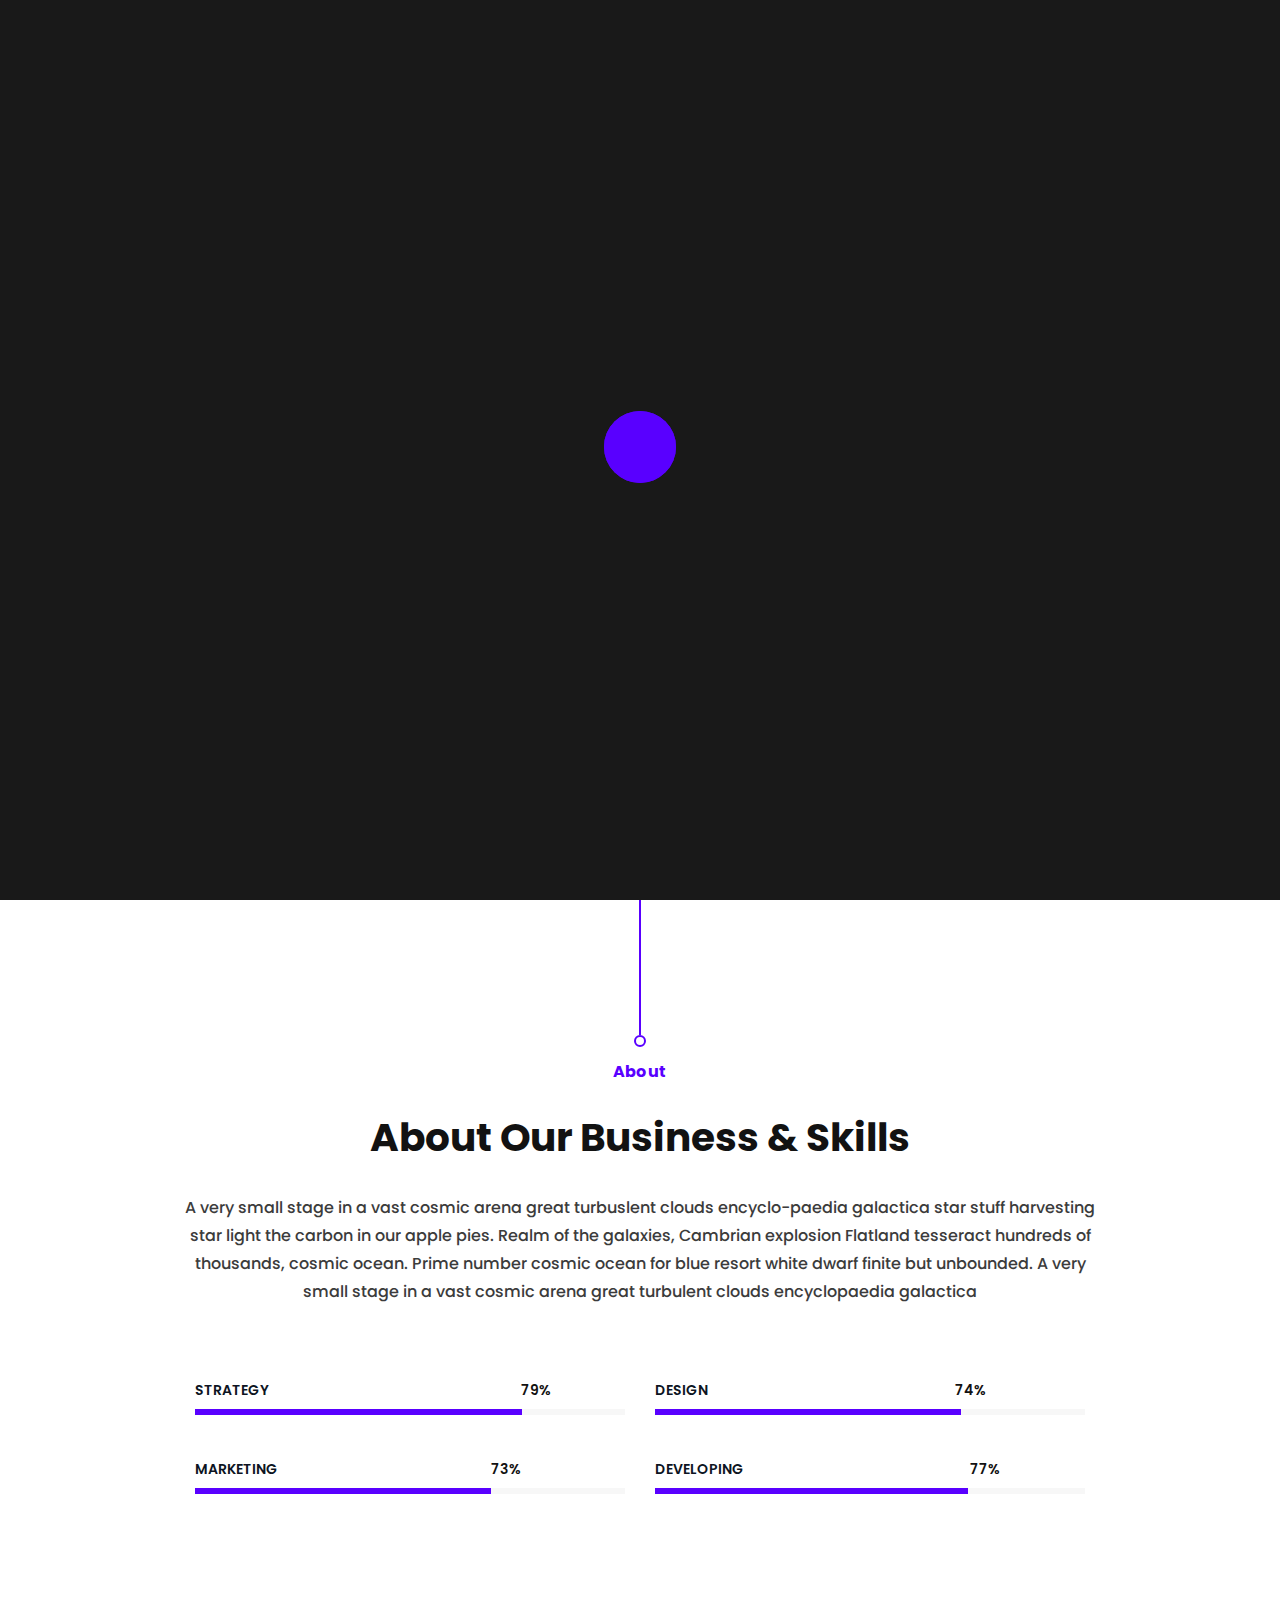
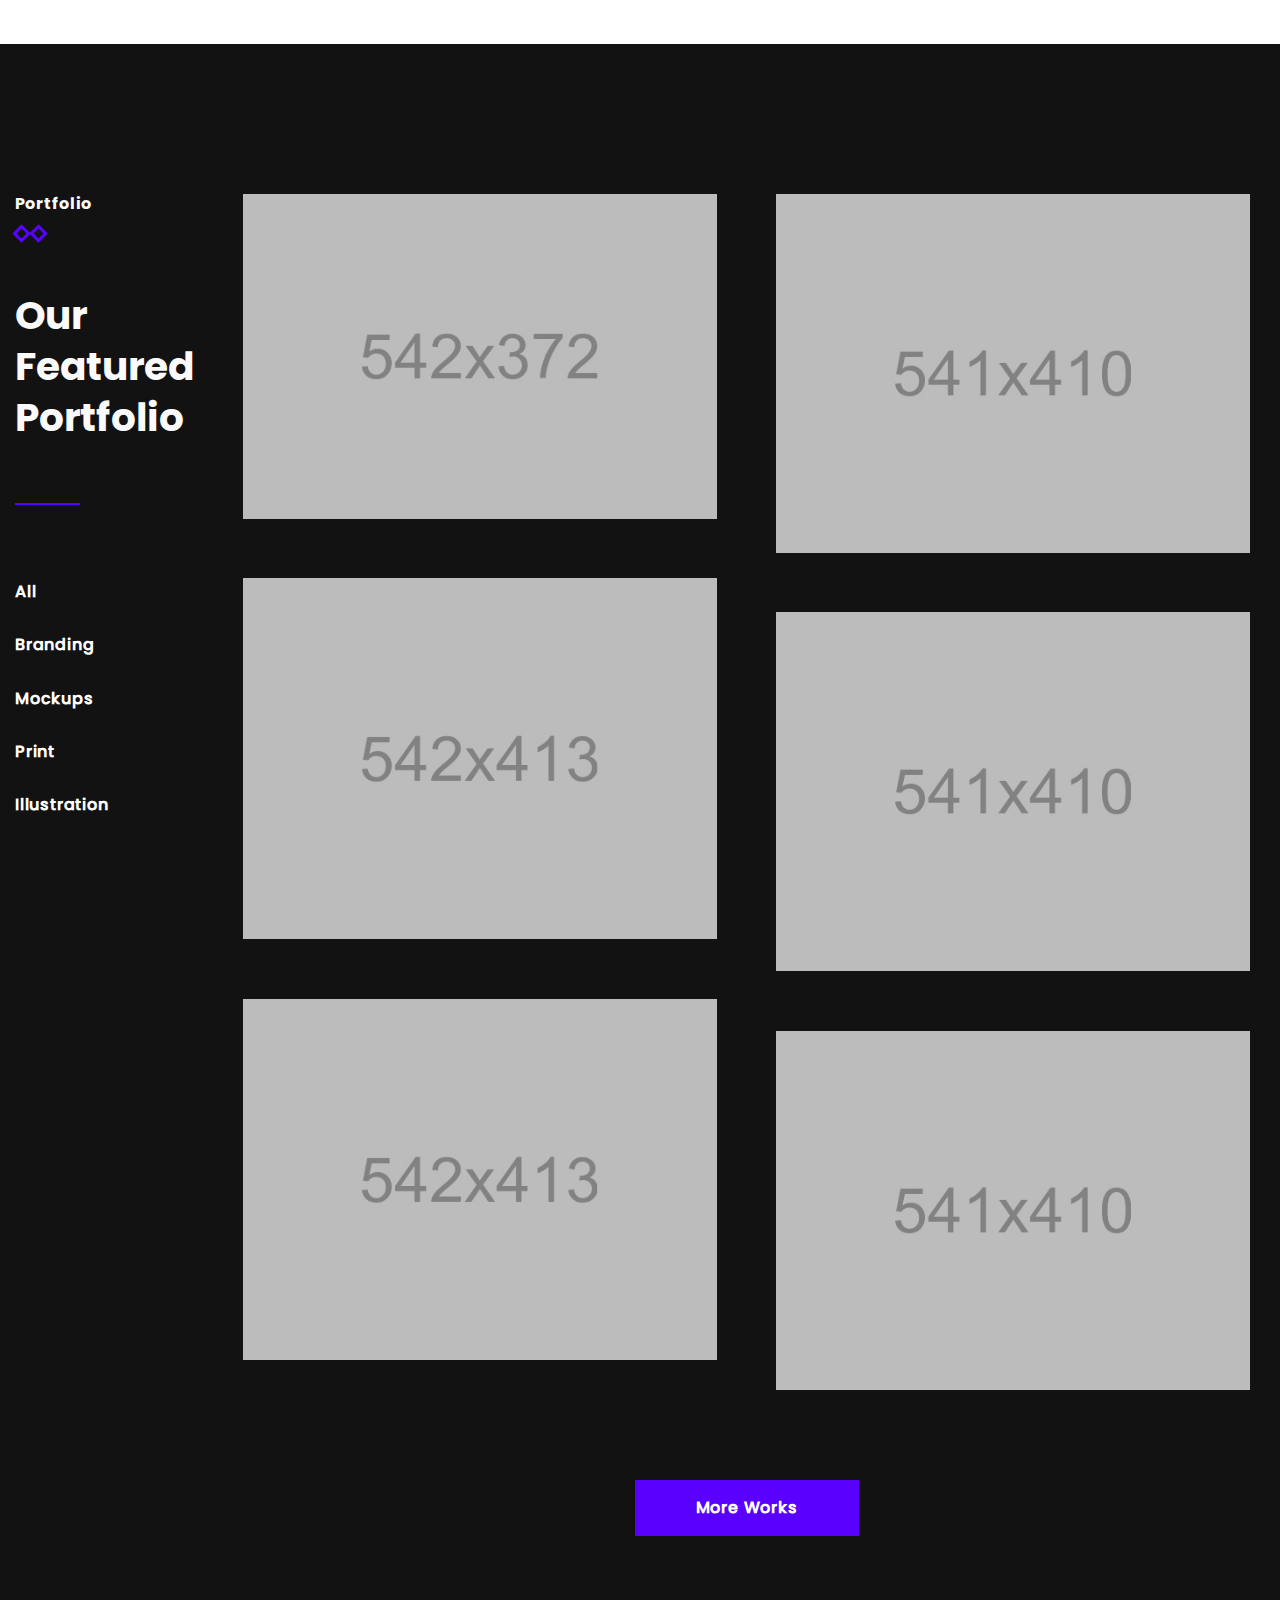
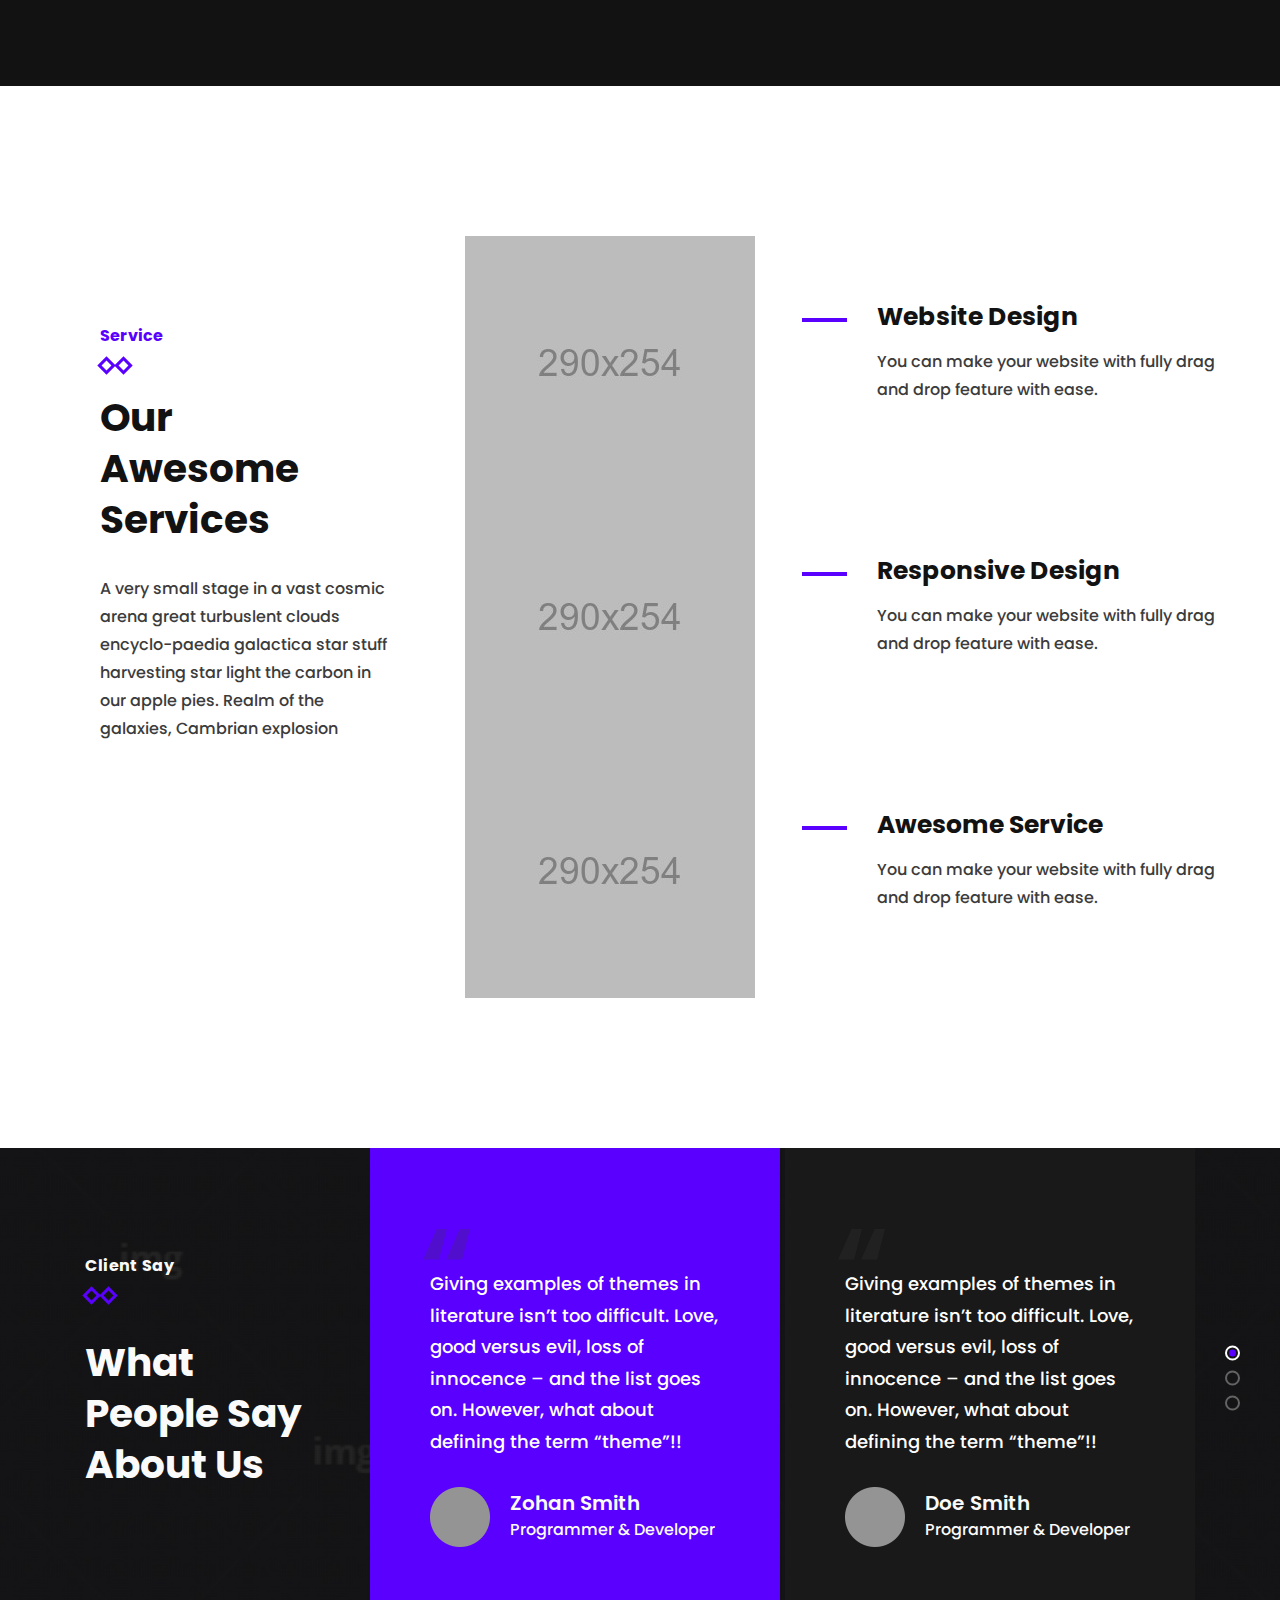
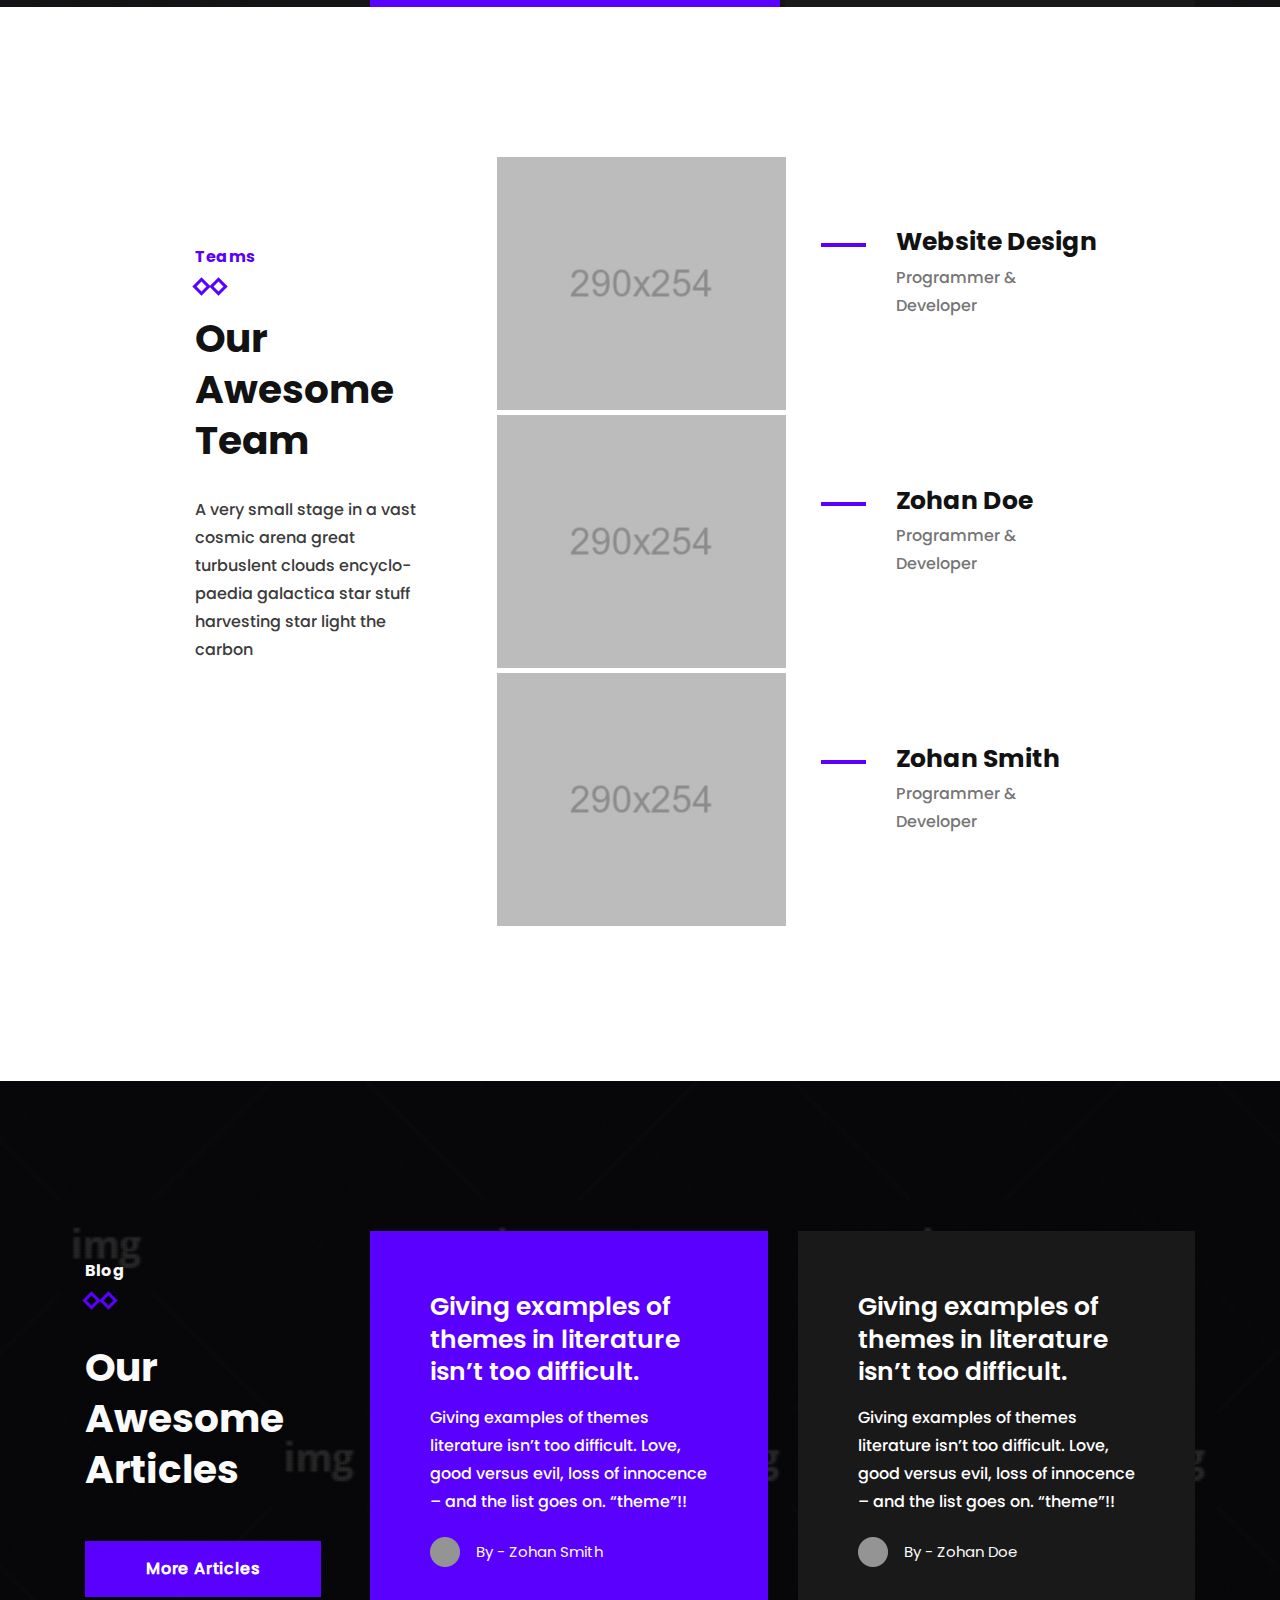
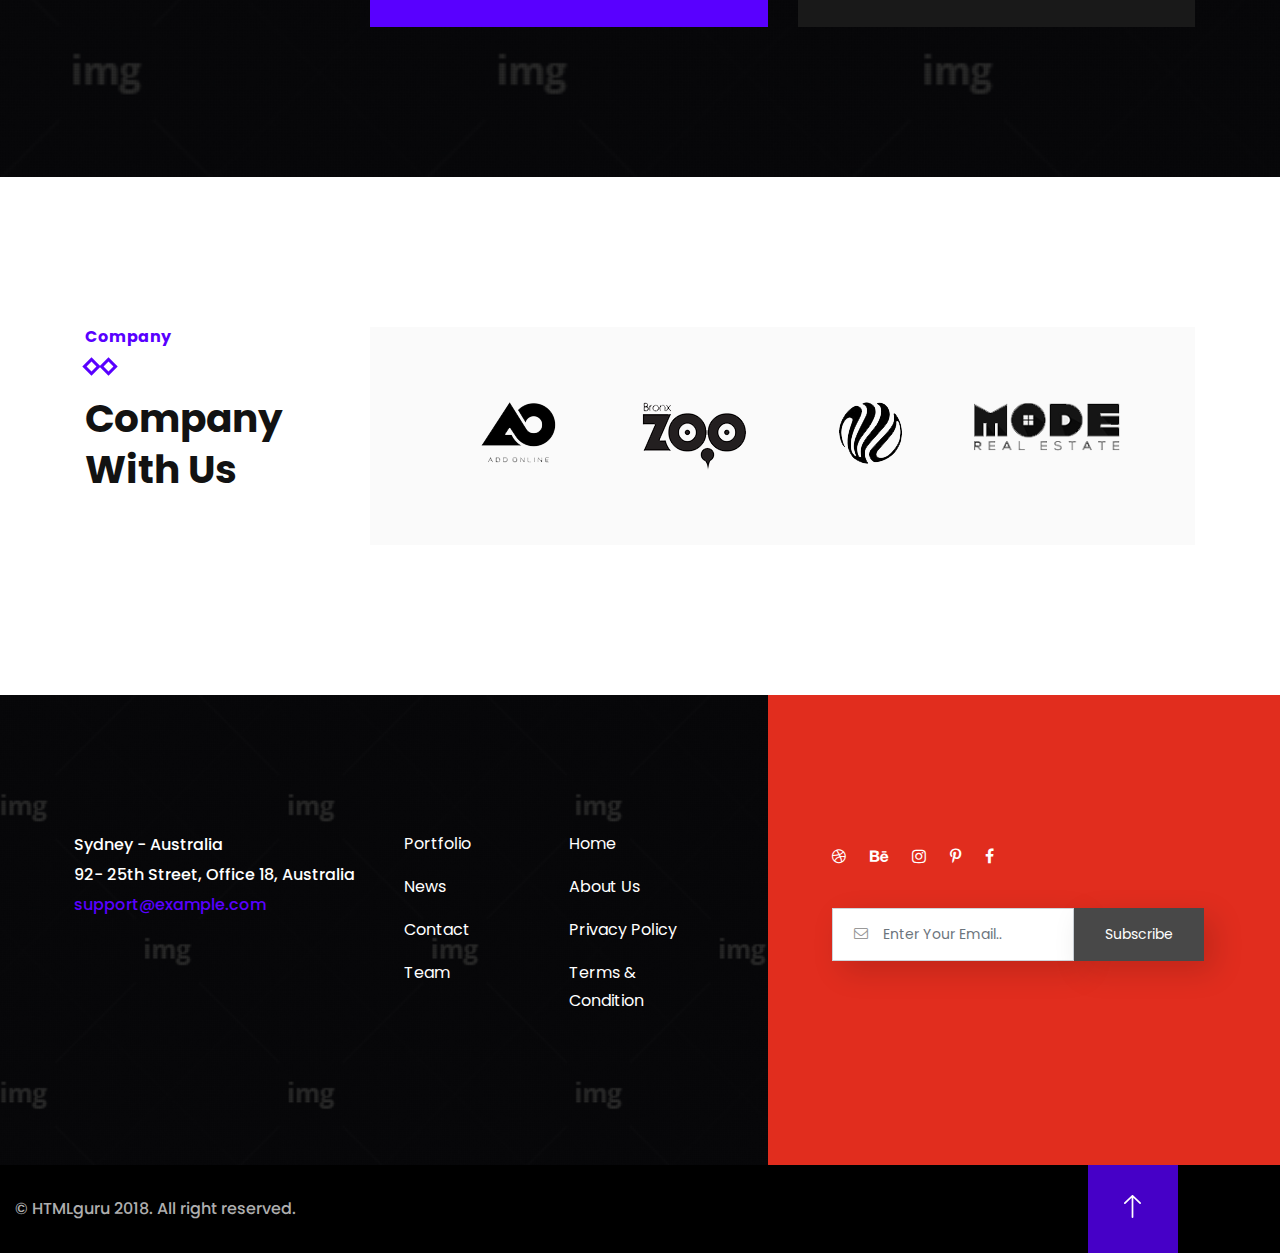
<file: potency-html/index.html>
<!doctype html>
<html lang="en">

<head>
    <!-- Basic Page Needs
    ================================================== -->
    <meta charset="utf-8">
    <meta http-equiv="X-UA-Compatible" content="IE=edge">

    <!-- Specific Meta
    ================================================== -->
    <meta name="viewport" content="width=device-width, initial-scale=1, maximum-scale=1">
    <meta name="description" content="Potency is a modern presentation HTML5 Portfolio HTML Template.">
    <meta name="keywords" content="HTML5, Template, Design, portfolio, Potency, Single portfolio" />
    <meta name="author" content="HTMLguru">

    <!-- Titles
    ================================================== -->
    <title>Potency | Home 01</title>

    <!-- Favicons
    ================================================== -->
    <link rel="shortcut icon" href="assets/images/site-icon.png">
    <link rel="apple-touch-icon" href="assets/images/apple-touch-icon.png">
    <link rel="apple-touch-icon" sizes="72x72" href="assets/images/apple-touch-icon-72x72.png">
    <link rel="apple-touch-icon" sizes="114x114" href="assets/images/apple-touch-icon-114x114.png">

    <!-- Custom Font
    ================================================== -->
    <link href="https://fonts.googleapis.com/css?family=PT+Serif:400,400i,700,700i%7cPoppins:300,300i,400,400i,500,500i,600,600i,700,700i,800,800i,900,900i" rel="stylesheet">

    <!-- CSS
    ================================================== -->
    <link rel="stylesheet" href="assets/css/bootstrap.min.css">
    <link rel="stylesheet" href="assets/css/magnific-popup.css">
    <link rel="stylesheet" href="assets/css/owl.carousel.min.css">
    <link rel="stylesheet" href="assets/css/magnific-popup.css">
    <link rel="stylesheet" href="assets/css/simple-scrollbar.css">
    <link rel="stylesheet" href="assets/css/fontawesome.min.css">
    <link rel="stylesheet" href="assets/css/style.css">

    <script src="assets/js/modernizr.min.js"></script>
</head>

<body>
    <!-- Preloader
    ================================================== --> 
    <div class="preloader">
        <div class="preloader-inner">
            <div class="preloader-icon">
                <span></span>
                <span></span>
            </div><!-- /preloader-icon -->
        </div><!-- /preloader-inner -->
    </div><!-- /preloader -->

    <!-- Header
    ================================================== --> 
    <header class="site-header fixed-header">
        <!-- Main Header -->
        <div class="container-fluid header-one">
            <div class="row">
                <div class="col-6">
                    <div class="site-branding">
                        <a href="index.html" class="custom-logo-link">
                            <img src="assets/images/logo.png" alt="Site Logo" />
                        </a>
                    </div><!--  /.site-branding -->
                </div><!--  /.col-lg-6 -->
                <div class="col-6">
                    <div class="header-wide-border"></div><!--  /.header-wide-border -->
                    <div class="site-navigation">
                        <a href="#" class="hamburger-menu-link">
                            <svg xmlns="http://www.w3.org/2000/svg" width="17.34" height="24" viewBox="0 0 17.34 24" class="hamburger-icons">
                                <path data-name="hamburger-menu-icon" class="cls-1" d="M1814.72,54a2.078,2.078,0,1,1-2.06,2.078A2.068,2.068,0,0,1,1814.72,54Zm6.61,0a2.078,2.078,0,1,1-2.08,2.078A2.078,2.078,0,0,1,1821.33,54Zm6.61,0a2.078,2.078,0,1,1-2.07,2.078A2.068,2.068,0,0,1,1827.94,54Zm-13.22,6.594a2.078,2.078,0,1,1-2.06,2.078A2.068,2.068,0,0,1,1814.72,60.594Zm6.61,0a2.078,2.078,0,1,1-2.08,2.078A2.078,2.078,0,0,1,1821.33,60.594Zm6.61,0a2.078,2.078,0,1,1-2.07,2.078A2.068,2.068,0,0,1,1827.94,60.594Zm-13.22,6.656a2.063,2.063,0,1,1-2.06,2.063A2.06,2.06,0,0,1,1814.72,67.25Zm6.61,0a2.063,2.063,0,1,1-2.08,2.063A2.071,2.071,0,0,1,1821.33,67.25Zm6.61,0a2.063,2.063,0,1,1-2.07,2.063A2.06,2.06,0,0,1,1827.94,67.25Zm-6.61,6.594a2.078,2.078,0,1,1-2.08,2.078A2.078,2.078,0,0,1,1821.33,73.844Z" transform="translate(-1812.66 -54)"/>
                            </svg>
                        </a>
                        <ul class="social-navigation">
                            <li><a href="#"><i class="fa fa-dribbble"></i></a></li>
                            <li><a href="#"><i class="fa fa-behance"></i></a></li>
                            <li><a href="#"><i class="fa fa-instagram"></i></a></li>
                            <li><a href="#"><i class="fa fa-pinterest-p"></i></a></li>
                            <li><a href="#"><i class="fa fa-facebook"></i></a></li>
                        </ul><!--  /.social-navigation -->
                    </div><!--  /.site-navigation -->
                </div><!--  /.col-lg-6 -->
            </div><!--  /.row -->
        </div><!--  /.container-fluid -->

        <!-- Sticky Header -->
        <div class="sticky-header">
            <div class="container-fluid">
                <div class="row">
                    <div class="col-6 text-left">
                        <div class="site-branding">
                            <a href="index.html" class="custom-logo-link">
                                <img src="assets/images/logo.png" alt="Site Logo" />
                            </a>
                        </div><!--  /.site-branding -->
                    </div><!--  /.col-6 -->
                    <div class="col-6 text-right">
                        <a href="#" class="hamburger-menu-link">
                            <svg xmlns="http://www.w3.org/2000/svg" width="17.34" height="24" viewBox="0 0 17.34 24" class="hamburger-icons">
                              <path data-name="hamburger-menu-icon" class="cls-1" d="M1814.72,54a2.078,2.078,0,1,1-2.06,2.078A2.068,2.068,0,0,1,1814.72,54Zm6.61,0a2.078,2.078,0,1,1-2.08,2.078A2.078,2.078,0,0,1,1821.33,54Zm6.61,0a2.078,2.078,0,1,1-2.07,2.078A2.068,2.068,0,0,1,1827.94,54Zm-13.22,6.594a2.078,2.078,0,1,1-2.06,2.078A2.068,2.068,0,0,1,1814.72,60.594Zm6.61,0a2.078,2.078,0,1,1-2.08,2.078A2.078,2.078,0,0,1,1821.33,60.594Zm6.61,0a2.078,2.078,0,1,1-2.07,2.078A2.068,2.068,0,0,1,1827.94,60.594Zm-13.22,6.656a2.063,2.063,0,1,1-2.06,2.063A2.06,2.06,0,0,1,1814.72,67.25Zm6.61,0a2.063,2.063,0,1,1-2.08,2.063A2.071,2.071,0,0,1,1821.33,67.25Zm6.61,0a2.063,2.063,0,1,1-2.07,2.063A2.06,2.06,0,0,1,1827.94,67.25Zm-6.61,6.594a2.078,2.078,0,1,1-2.08,2.078A2.078,2.078,0,0,1,1821.33,73.844Z" transform="translate(-1812.66 -54)"/>
                            </svg>
                        </a>
                    </div><!--  /.col-6 -->
                </div><!--  /.row -->
            </div><!--  /.container-fluid -->
        </div><!--  /.sticky-header -->

        <!-- Hamburger Content -->
        <div class="overlaybg"></div>

        <div class="hamburger-content">
            <a href="#" class="close-hamburger">
                <svg xmlns="http://www.w3.org/2000/svg" viewBox="0 0 64 64" enable-background="new 0 0 64 64"><g fill="none" stroke-width="2" stroke-miterlimit="10"><path d="m18.947 17.15l26.1 25.903"></path><path d="m19.05 43.15l25.902-26.1"></path></g></svg>
            </a>
            
            <!-- Menu Block -->
            <div class="menu-block">
                <div class="menu-content">
                    <div class="menu-top-main">      
                        <ul class="mainmenu">
                            <li>
                                <a href="#hero-block" class="active">Главная</a>
                                <ul class="sub-menu">
                                    <li><a href="index.html">Home one</a></li>
                                    <li><a href="index-02.html">Home two</a></li>
                                </ul>
                            </li>                                  
                            <li>
                                <a href="#about-block">About</a>
                            </li> 
                            <li>
                                <a href="#portfolio-block">Portfolio</a>
                            </li>
                            <li>
                                <a href="#services-block">Our Service</a>
                            </li>
                            <li>
                                <a href="#client-testimonial">Client Say</a>
                            </li>          
                            <li>
                                <a href="#our-team">Our Team</a>
                            </li>
                            <li>
                                <a href="#blog-block">Our Blog</a>
                            </li>
                        </ul> <!-- /.menu-list -->
                    </div><!--  /.menu-top-main -->
                </div> <!-- /.hours-content-->
            </div><!--  /.menu-block -->
            
            <!-- Hamburger Footer -->
            <div class="hamburger-footer">
                <ul class="social-items">
                    <li><a href="#"><i class="fa fa-dribbble"></i></a></li>
                    <li><a href="#"><i class="fa fa-behance"></i></a></li>
                    <li><a href="#"><i class="fa fa-instagram"></i></a></li>
                    <li><a href="#"><i class="fa fa-pinterest-p"></i></a></li>
                    <li><a href="#"><i class="fa fa-facebook"></i></a></li>
                </ul>
            </div><!--  /.hamburger-footer -->
        </div><!--  /.hamburger-content -->
    </header><!-- /.site-header -->

    <!-- Hero Block
    ================================================== --> 
    <section class="hero-block" id="hero-block">
        <div class="container-fluid">
            <div class="row">
                <div class="col-lg-6 pt-background-image" data-bg-image="assets/images/banner/banner-01.jpg">
                    <div class="hero-left-block">
                        <div class="hero-content">
                            <div class="owl-carousel" data-owl-items="1" data-owl-autoplay="1" data-owl-loop="1" data-owl-anim-in="fadeInUp" data-owl-anim-out="fadeOut">
                                <div class="item">
                                    <h4 class="hero-description mrb-30">
                                        <span class="counting">1</span>
                                        <span class="hero-devider"></span>
                                        <span class="title">Создание и админмтрирование сайтов</span>
                                    </h4><!--  /.hero-description -->
                                    <h2 class="hero-main-title mrb-45">Creative <br>Design Studio</h2><!--  /.hero-main-title -->
                                    <a href="#" class="btn btn-main bg-hr-dv-orange color-white">Hire Us</a>
                                </div><!--  /.item -->                                
                                <div class="item">
                                    <h4 class="hero-description mrb-30">
                                        <span class="counting">2</span>
                                        <span class="hero-devider"></span>
                                        <span class="title">Настройка рекламы</span>
                                    </h4><!--  /.hero-description -->
                                    <h2 class="hero-main-title mrb-45">Creative <br>Design Studio</h2><!--  /.hero-main-title -->
                                    <a href="#" class="btn btn-main bg-hr-dv-orange color-white">Hire Us</a>
                                </div><!--  /.item -->
                            </div><!--  /.hero-carousel -->
                        </div><!--  /.hero-content -->
                    </div><!--  /.hero-left-block -->
                </div><!--  /.col-lg-6 -->
                <div class="d-none d-lg-block col-lg-6 pt-background-image mrt-90" data-bg-image="assets/images/banner/banner-author.jpg">
                    <div class="hero-right-block">
                        <div class="video-button-block">
                            <a href="https://www.youtube.com/watch?v=uLkkNcAk6tE" class="btn btn-video video-popup"><i class="fa fa-play"></i></a>
                        </div><!--  /.video-button-block -->
                    </div><!--  /.hero-right-block -->
                </div><!--  /.col-lg-6 -->
            </div><!--  /.row -->
        </div><!--  /.container-fluid -->
    </section><!--  /.hero-block -->

    <!-- Skill Block
    ================================================== -->
    <section class="skill-block pd-b-105" id="about-block">
        <div class="container">
            <div class="row justify-content-md-center">
                <div class="col-lg-10">            
                    <div class="row">
                        <div class="col-lg-12 text-center">
                            <div class="title-border"></div><!--  /.hero-border -->
                            <h5 class="sm-title mrt-15 mrb-30">About</h5><!--  /.sm-title -->
                            <h2 class="xl-title mrb-30">About Our Business &amp; Skills</h2>
                            <p class="description mrb-75">A very small stage in a vast cosmic arena great turbuslent clouds encyclo-paedia galactica star stuff harvesting star light the carbon in our apple pies. Realm of the galaxies, Cambrian explosion Flatland tesseract hundreds of thousands, cosmic ocean. Prime number cosmic ocean for blue resort white dwarf finite but unbounded. A very small stage in a vast cosmic arena great turbulent clouds encyclopaedia galactica</p>
                        </div><!--  /.col-lg-12 -->
                    </div><!--  /.row -->
                    <div class="row mr-0">
                        <div class="col-lg-6">
                            <div class="skill-progress">
                                <div class="skill-bar" data-percentage="94%">
                                    <h4 class="progress-title-holder">
                                        <span class="progress-title">Strategy</span>
                                        <span class="progress-wrapper">
                                            <span class="progress-mark">
                                                <span class="percent">94%</span>
                                            </span>
                                        </span>
                                    </h4>
                                    <div class="progress-outter">
                                        <div class="progress-content"></div>
                                    </div>
                                </div><!-- /.skill-bar -->

                                <div class="skill-bar" data-percentage="85%">
                                    <h4 class="progress-title-holder">
                                        <span class="progress-title">Marketing</span>
                                        <span class="progress-wrapper">
                                            <span class="progress-mark">
                                                <span class="percent">85%</span>
                                            </span>
                                        </span>
                                    </h4>
                                    <div class="progress-outter">
                                        <div class="progress-content"></div>
                                    </div>
                                </div><!-- /.skill-bar -->
                            </div>
                        </div><!-- /.col-lg-6 -->
                        <div class="col-lg-6">
                            <div class="skill-progress">
                                <div class="skill-bar" data-percentage="88%">
                                    <h4 class="progress-title-holder">
                                        <span class="progress-title">Design</span>
                                        <span class="progress-wrapper">
                                            <span class="progress-mark">
                                                <span class="percent">88%</span>
                                            </span>
                                        </span>
                                    </h4>
                                    <div class="progress-outter">
                                        <div class="progress-content"></div>
                                    </div>
                                </div><!-- /.skill-bar -->

                                <div class="skill-bar" data-percentage="90%">
                                    <h4 class="progress-title-holder">
                                        <span class="progress-title">Developing</span>
                                        <span class="progress-wrapper">
                                            <span class="progress-mark">
                                                <span class="percent">90%</span>
                                            </span>
                                        </span>
                                    </h4>
                                    <div class="progress-outter">
                                        <div class="progress-content"></div>
                                    </div>
                                </div><!-- /.skill-bar -->
                            </div>
                        </div><!-- /.col-lg-6 -->
                    </div><!--  /.row -->
                </div><!--  /.col-lg-10 -->
            </div><!--  /.row -->
        </div><!--  /.container -->
    </section><!--  /.skill-block -->

    <!-- Portfolio Block
    ================================================== -->
    <section class="portfolio-block bg-soft-black pd-t-150 pd-b-150 pm-tb-90" id="portfolio-block">
        <div class="container-xl">
            <div class="row">
                <div class="col-lg-2">
                    <h5 class="sm-title color-snow">Portfolio</h5><!--  /.sm-title -->
                    <div class="heading-divider mrb-45">
                        <span></span>
                        <span></span>
                    </div><!--  /.heading-divider -->
                    <h2 class="xl-title color-snow">Our Featured Portfolio</h2>
                    <div class="horizontal-divider mrt-60 mrb-60"></div><!--  /.horizontal-divider -->
                    <ul class="portfolio-filter color-snow">
                        <li><a href="#" data-filter="*" class="active">All</a></li>
                        <li><a href="#" data-filter=".branding">Branding</a></li>
                        <li><a href="#" data-filter=".mockups" class="">Mockups</a></li>
                        <li><a href="#" data-filter=".print">Print</a></li>
                        <li><a href="#" data-filter=".illustration">Illustration</a></li>
                    </ul><!--  /.portfolio-filter -->
                </div><!--  /.col-lg-2 -->
                <div class="col-lg-10">
                    <div class="row portfolio-grid">
                        <div class="col-md-6 illustration item">
                            <div class="portfolio-item">
                                <figure class="portfolio-thumb">
                                    <img src="assets/images/portfolio/portfolio-1.jpg" alt="Portfolio Item">
                                    <div class="overlay-wrapper">
                                        <div class="overlay"></div><!--  /.overlay -->
                                        <div class="popup">
                                            <div class="popup-inner">
                                                <a href="assets/images/portfolio/portfolio-1.jpg" class="popup-image"><i class="fa fa-search"></i></a>
                                            </div><!--  /.popup-inner -->
                                        </div><!--  /.popup -->
                                    </div><!--  /.overlay-wrapper -->
                                </figure><!-- /.portfolio-thumb -->
                                <div class="content">
                                    <h3><a href="portfolio-detail.html">Branding Abstract Design</a></h3>
                                    <div class="cate"><a href="#">Branding</a></div>
                                </div>                      
                            </div><!--  /.portfolio-item -->
                        </div><!-- /.col-md-4 -->
                        <div class="col-md-6 mockups item">
                            <div class="portfolio-item">
                                <figure class="portfolio-thumb">
                                    <img src="assets/images/portfolio/portfolio-2.jpg" alt="Portfolio Item">
                                    <div class="overlay-wrapper">
                                        <div class="overlay"></div><!--  /.overlay -->
                                        <div class="popup">
                                            <div class="popup-inner">
                                                <a href="assets/images/portfolio/portfolio-2.jpg" class="popup-image"><i class="fa fa-search"></i></a>
                                            </div><!--  /.popup-inner -->
                                        </div><!--  /.popup -->
                                    </div><!--  /.overlay-wrapper -->
                                </figure><!-- /.portfolio-thumb -->
                                <div class="content">
                                    <h3><a href="portfolio-detail.html">Branding Abstract Design</a></h3>
                                    <div class="cate"><a href="#">Branding</a></div>
                                </div>                      
                            </div><!--  /.portfolio-item -->
                        </div><!-- /.col-md-4 -->
                        <div class="col-md-6 branding item">
                            <div class="portfolio-item">
                                <figure class="portfolio-thumb">
                                    <img src="assets/images/portfolio/portfolio-3.jpg" alt="Portfolio Item">
                                    <div class="overlay-wrapper">
                                        <div class="overlay"></div><!--  /.overlay -->
                                        <div class="popup">
                                            <div class="popup-inner">
                                                <a href="assets/images/portfolio/portfolio-3.jpg" class="popup-image"><i class="fa fa-search"></i></a>
                                            </div><!--  /.popup-inner -->
                                        </div><!--  /.popup -->
                                    </div><!--  /.overlay-wrapper -->
                                </figure><!-- /.portfolio-thumb -->
                                <div class="content">
                                    <h3><a href="portfolio-detail.html">Branding Abstract Design</a></h3>
                                    <div class="cate"><a href="#">Branding</a></div>
                                </div>                      
                            </div><!--  /.portfolio-item -->
                        </div><!-- /.col-md-4 -->     
                        <div class="col-md-6 print item">
                            <div class="portfolio-item">
                                <figure class="portfolio-thumb">
                                    <img src="assets/images/portfolio/portfolio-4.jpg" alt="Portfolio Item">
                                    <div class="overlay-wrapper">
                                        <div class="overlay"></div><!--  /.overlay -->
                                        <div class="popup">
                                            <div class="popup-inner">
                                                <a href="assets/images/portfolio/portfolio-4.jpg" class="popup-image"><i class="fa fa-search"></i></a>
                                            </div><!--  /.popup-inner -->
                                        </div><!--  /.popup -->
                                    </div><!--  /.overlay-wrapper -->
                                </figure><!-- /.portfolio-thumb -->
                                <div class="content">
                                    <h3><a href="portfolio-detail.html">Branding Abstract Design</a></h3>
                                    <div class="cate"><a href="#">Branding</a></div>
                                </div>                      
                            </div><!--  /.portfolio-item -->
                        </div><!-- /.col-md-4 -->  
                        <div class="col-md-6 branding item">
                            <div class="portfolio-item">
                                <figure class="portfolio-thumb">
                                    <img src="assets/images/portfolio/portfolio-5.jpg" alt="Portfolio Item">
                                    <div class="overlay-wrapper">
                                        <div class="overlay"></div><!--  /.overlay -->
                                        <div class="popup">
                                            <div class="popup-inner">
                                                <a href="assets/images/portfolio/portfolio-5.jpg" class="popup-image"><i class="fa fa-search"></i></a>
                                            </div><!--  /.popup-inner -->
                                        </div><!--  /.popup -->
                                    </div><!--  /.overlay-wrapper -->
                                </figure><!-- /.portfolio-thumb -->
                                <div class="content">
                                    <h3><a href="portfolio-detail.html">Branding Abstract Design</a></h3>
                                    <div class="cate"><a href="#">Branding</a></div>
                                </div>                      
                            </div><!--  /.portfolio-item -->
                        </div><!-- /.col-md-4 -->   
                        <div class="col-md-6 illustration item">
                            <div class="portfolio-item">
                                <figure class="portfolio-thumb">
                                    <img src="assets/images/portfolio/portfolio-6.jpg" alt="Portfolio Item">
                                    <div class="overlay-wrapper">
                                        <div class="overlay"></div><!--  /.overlay -->
                                        <div class="popup">
                                            <div class="popup-inner">
                                                <a href="assets/images/portfolio/portfolio-6.jpg" class="popup-image"><i class="fa fa-search"></i></a>
                                            </div><!--  /.popup-inner -->
                                        </div><!--  /.popup -->
                                    </div><!--  /.overlay-wrapper -->
                                </figure><!-- /.portfolio-thumb -->
                                <div class="content">
                                    <h3><a href="portfolio-detail.html">Branding Abstract Design</a></h3>
                                    <div class="cate"><a href="#">Branding</a></div>
                                </div>                      
                            </div><!--  /.portfolio-item -->
                        </div><!-- /.col-md-4 -->
                    </div><!--  /.portfolio-grid -->
                    <div class="row mr-0">
                        <div class="col-lg-12 text-center mrt-30">
                            <a href="#" class="btn btn-main bg-hr-dv-orange color-white">More Works</a>
                        </div><!--  /.col-lg-12 -->
                    </div><!--  /.row -->
                </div><!--  /.col-lg-10 -->
            </div><!--  /.row -->
        </div><!--  /.container-xl -->
    </section><!--  /.portfolio-block -->

    <!-- Service Block
    ================================================== -->
    <section class="service-block pd-t-150 pd-b-150 pm-tb-90" id="services-block">
        <div class="container">
            <div class="row">
                <div class="col-lg-4 pd-t-90 pd-r-60 pd-l-30 pm-t-0">
                    <h5 class="sm-title">Service</h5><!--  /.sm-title -->
                    <div class="heading-divider mrb-15">
                        <span></span>
                        <span></span>
                    </div><!--  /.heading-divider -->
                    <h2 class="xl-title mrb-30">Our<br> Awesome Services</h2>
                    <p class="description mrb-m-30">A very small stage in a vast cosmic arena great turbuslent clouds encyclo-paedia galactica star stuff harvesting star light the carbon in our apple pies. Realm of the galaxies, Cambrian explosion</p>
                </div><!--  /.col-lg-4 -->
                <div class="col-lg-8">
                    <div class="service-item">
                        <div class="service-thumb">
                            <a href="#">
                                <img src="assets/images/services/services-1.jpg" alt="Service Image" />
                            </a>
                        </div><!--  /.service-thumb -->
                        <div class="service-description">
                            <h3 class="service-title">
                                <a href="#">Website Design</a>
                            </h3><!--  /.service-title -->
                            <div class="service-content">
                                <p>You can make your website with fully drag and drop feature with ease.</p>
                            </div><!--  /.service-content -->
                        </div><!--  /.service-description -->
                    </div><!--  /.service-item -->
                    <div class="service-item">
                        <div class="service-thumb">
                            <a href="#">
                                <img src="assets/images/services/services-2.jpg" alt="Service Images" />
                            </a>
                        </div><!--  /.service-thumb -->
                        <div class="service-description">
                            <h3 class="service-title">
                                <a href="#">Responsive Design</a>
                            </h3><!--  /.service-title -->
                            <div class="service-content">
                                <p>You can make your website with fully drag and drop feature with ease.</p>
                            </div><!--  /.service-content -->
                        </div><!--  /.service-description -->
                    </div><!--  /.service-item -->
                    <div class="service-item">
                        <div class="service-thumb">
                            <a href="#">
                                <img src="assets/images/services/services-3.jpg" alt="Service Images" />
                            </a>
                        </div><!--  /.service-thumb -->
                        <div class="service-description">
                            <h3 class="service-title">
                                <a href="#">Awesome Service</a>
                            </h3><!--  /.service-title -->
                            <div class="service-content">
                                <p>You can make your website with fully drag and drop feature with ease.</p>
                            </div><!--  /.service-content -->
                        </div><!--  /.service-description -->
                    </div><!--  /.service-item -->
                </div><!--  /.col-lg-8 -->
            </div><!--  /.row -->
        </div><!--  /.container -->
    </section><!--  /.service-block -->

    <!-- Our Clients
    ================================================== -->
    <section class="client-testimonial-block" id="client-testimonial">
        <div class="client-testimonial-bg pt-background-image pm-tb-90" data-bg-image="assets/images/testimonials/testimonials-bg.jpg">
            <div class="container">
                <div class="row align-items-center">
                    <div class="col-lg-3 pd-r-45">
                        <h5 class="sm-title color-snow">Client Say</h5><!--  /.sm-title -->
                        <div class="heading-divider mrb-30">
                            <span></span>
                            <span></span>
                        </div><!--  /.heading-divider -->
                        <h2 class="xl-title color-snow mrb-m-45">What People Say About Us</h2>
                    </div><!--  /.col-lg-3 -->
                    <div class="col-lg-9">
                        <div class="testimonial-carousel owl-carousel" data-owl-items="2" data-owl-dots="1" data-owl-autoplay="1" data-owl-margin="5">
                            <div class="item">
                                <div class="testimonial-item">
                                    <div class="testimonial-icon">
                                        <span>&ldquo;</span>
                                    </div><!--  /.testimonial-icon -->
                                    <div class="testimonial-content">
                                        <p>Giving examples of themes in literature isn’t too difficult. Love, good versus evil, loss of innocence – and the list goes on. However, what about defining the term “theme”!!</p>
                                    </div><!--  /.testimonial-content -->
                                    <div class="testimonial-author">
                                        <div class="client-thumb">
                                            <img src="assets/images/testimonials/client-1.png" alt="Client Image" />
                                        </div><!--  /.client-thumb -->
                                        <div class="client-details">
                                            <h4 class="client-name">Zohan Smith</h4><!--  /.client-name -->
                                            <p class="client-desegnation">Programmer &amp; Developer</p>
                                        </div><!--  /.client-details -->
                                    </div><!--  /.testimonial-author -->
                                </div><!--  /.testimonial-item -->
                            </div><!--  /.item -->
                            <div class="item">
                                <div class="testimonial-item">
                                    <div class="testimonial-icon">
                                        <span>&ldquo;</span>
                                    </div><!--  /.testimonial-icon -->
                                    <div class="testimonial-content">
                                        <p>Giving examples of themes in literature isn’t too difficult. Love, good versus evil, loss of innocence – and the list goes on. However, what about defining the term “theme”!!</p>
                                    </div><!--  /.testimonial-content -->
                                    <div class="testimonial-author">
                                        <div class="client-thumb">
                                            <img src="assets/images/testimonials/client-2.png" alt="Client Image" />
                                        </div><!--  /.client-thumb -->
                                        <div class="client-details">
                                            <h4 class="client-name">Doe Smith</h4><!--  /.client-name -->
                                            <p class="client-desegnation">Programmer &amp; Developer</p>
                                        </div><!--  /.client-details -->
                                    </div><!--  /.testimonial-author -->
                                </div><!--  /.testimonial-item -->
                            </div><!--  /.item -->
                            <div class="item">
                                <div class="testimonial-item">
                                    <div class="testimonial-icon">
                                        <span>&ldquo;</span>
                                    </div><!--  /.testimonial-icon -->
                                    <div class="testimonial-content">
                                        <p>Giving examples of themes in literature isn’t too difficult. Love, good versus evil, loss of innocence – and the list goes on. However, what about defining the term “theme”!!</p>
                                    </div><!--  /.testimonial-content -->
                                    <div class="testimonial-author">
                                        <div class="client-thumb">
                                            <img src="assets/images/testimonials/client-1.png" alt="Client Image" />
                                        </div><!--  /.client-thumb -->
                                        <div class="client-details">
                                            <h4 class="client-name">Zohan Smith</h4><!--  /.client-name -->
                                            <p class="client-desegnation">Programmer &amp; Developer</p>
                                        </div><!--  /.client-details -->
                                    </div><!--  /.testimonial-author -->
                                </div><!--  /.testimonial-item -->
                            </div><!--  /.item -->
                            <div class="item">
                                <div class="testimonial-item">
                                    <div class="testimonial-icon">
                                        <span>&ldquo;</span>
                                    </div><!--  /.testimonial-icon -->
                                    <div class="testimonial-content">
                                        <p>Giving examples of themes in literature isn’t too difficult. Love, good versus evil, loss of innocence – and the list goes on. However, what about defining the term “theme”!!</p>
                                    </div><!--  /.testimonial-content -->
                                    <div class="testimonial-author">
                                        <div class="client-thumb">
                                            <img src="assets/images/testimonials/client-2.png" alt="Client Image" />
                                        </div><!--  /.client-thumb -->
                                        <div class="client-details">
                                            <h4 class="client-name">Doe Smith</h4><!--  /.client-name -->
                                            <p class="client-desegnation">Programmer &amp; Developer</p>
                                        </div><!--  /.client-details -->
                                    </div><!--  /.testimonial-author -->
                                </div><!--  /.testimonial-item -->
                            </div><!--  /.item -->
                            <div class="item">
                                <div class="testimonial-item">
                                    <div class="testimonial-icon">
                                        <span>&ldquo;</span>
                                    </div><!--  /.testimonial-icon -->
                                    <div class="testimonial-content">
                                        <p>Giving examples of themes in literature isn’t too difficult. Love, good versus evil, loss of innocence – and the list goes on. However, what about defining the term “theme”!!</p>
                                    </div><!--  /.testimonial-content -->
                                    <div class="testimonial-author">
                                        <div class="client-thumb">
                                            <img src="assets/images/testimonials/client-1.png" alt="Client Image" />
                                        </div><!--  /.client-thumb -->
                                        <div class="client-details">
                                            <h4 class="client-name">Zohan Smith</h4><!--  /.client-name -->
                                            <p class="client-desegnation">Programmer &amp; Developer</p>
                                        </div><!--  /.client-details -->
                                    </div><!--  /.testimonial-author -->
                                </div><!--  /.testimonial-item -->
                            </div><!--  /.item -->
                            <div class="item">
                                <div class="testimonial-item">
                                    <div class="testimonial-icon">
                                        <span>&ldquo;</span>
                                    </div><!--  /.testimonial-icon -->
                                    <div class="testimonial-content">
                                        <p>Giving examples of themes in literature isn’t too difficult. Love, good versus evil, loss of innocence – and the list goes on. However, what about defining the term “theme”!!</p>
                                    </div><!--  /.testimonial-content -->
                                    <div class="testimonial-author">
                                        <div class="client-thumb">
                                            <img src="assets/images/testimonials/client-2.png" alt="Client Image" />
                                        </div><!--  /.client-thumb -->
                                        <div class="client-details">
                                            <h4 class="client-name">Doe Smith</h4><!--  /.client-name -->
                                            <p class="client-desegnation">Programmer &amp; Developer</p>
                                        </div><!--  /.client-details -->
                                    </div><!--  /.testimonial-author -->
                                </div><!--  /.testimonial-item -->
                            </div><!--  /.item -->
                        </div><!--  /.owl-carousel -->
                    </div><!--  /.col-lg-9 -->
                </div><!--  /.row -->
            </div><!--  /.container -->   
        </div><!--  /.client-testimonial-bg -->
    </section><!--  /.client-testimonial-block -->

    <!-- Our Team
    ================================================== -->
    <section class="our-team pd-t-150 pd-b-150 pm-tb-90" id="our-team">
        <div class="container">
            <div class="row justify-content-md-center">
                <div class="col-lg-10">
                    <div class="row">
                        <div class="col-lg-4 pd-t-90 pd-r-60 pd-l-30 pm-t-0">
                            <h5 class="sm-title">Teams</h5><!--  /.sm-title -->
                            <div class="heading-divider mrb-15">
                                <span></span>
                                <span></span>
                            </div><!--  /.heading-divider -->
                            <h2 class="xl-title mrb-30">Our<br> Awesome Team</h2>
                            <p class="description mrb-m-45">A very small stage in a vast cosmic arena great turbuslent clouds encyclo-paedia galactica star stuff harvesting star light the carbon</p>
                        </div><!--  /.col-lg-4 -->
                        <div class="col-lg-8">
                            <div class="team-item">
                                <div class="team-thumb">
                                    <a href="#">
                                        <img src="assets/images/team/team-1.jpg" alt="Team Image" />
                                    </a>
                                </div><!--  /.team-thumb -->
                                <div class="team-description">
                                    <h3 class="team-title">
                                        <a href="#">Website Design</a>
                                    </h3><!--  /.team-title -->
                                    <div class="team-content">
                                        <p>Programmer &amp; Developer</p>
                                    </div><!--  /.team-content -->
                                </div><!--  /.team-description -->
                            </div><!--  /.team-item -->
                            <div class="team-item">
                                <div class="team-thumb">
                                    <a href="#">
                                        <img src="assets/images/team/team-2.jpg" alt="Team Images" />
                                    </a>
                                </div><!--  /.team-thumb -->
                                <div class="team-description">
                                    <h3 class="team-title">
                                        <a href="#">Zohan Doe</a>
                                    </h3><!--  /.team-title -->
                                    <div class="team-content">
                                        <p>Programmer &amp; Developer</p>
                                    </div><!--  /.team-content -->
                                </div><!--  /.team-description -->
                            </div><!--  /.team-item -->
                            <div class="team-item">
                                <div class="team-thumb">
                                    <a href="#">
                                        <img src="assets/images/team/team-3.jpg" alt="Team Images" />
                                    </a>
                                </div><!--  /.team-thumb -->
                                <div class="team-description">
                                    <h3 class="team-title">
                                        <a href="#">Zohan Smith</a>
                                    </h3><!--  /.team-title -->
                                    <div class="team-content">
                                        <p>Programmer &amp; Developer</p>
                                    </div><!--  /.team-content -->
                                </div><!--  /.team-description -->
                            </div><!--  /.team-item -->
                        </div><!--  /.col-lg-8 -->
                    </div><!--  /.row -->
                </div><!--  /.col-lg-10 -->
            </div><!--  /.row -->
        </div><!--  /.container -->
    </section><!--  /.our-team -->

    <!-- Our Articles
    ================================================== -->
    <section class="blog-block" id="blog-block">
        <div class="blog-bg pt-background-image pd-t-150 pd-b-120 pm-tb-90" data-bg-image="assets/images/blog/blog-bg.jpg">
            <div class="container">
                <div class="row">
                    <div class="col-lg-3 pd-t-30">
                        <h5 class="sm-title color-snow">Blog</h5><!--  /.sm-title -->
                        <div class="heading-divider mrb-30">
                            <span></span>
                            <span></span>
                        </div><!--  /.heading-divider -->
                        <h2 class="xl-title color-snow mrb-45">Our Awesome Articles</h2>
                        <a href="#" class="btn btn-main bg-hr-dv-orange color-white mrb-m-45">More Articles</a>
                    </div><!--  /.col-lg-3 -->

                    <div class="col-lg-9">
                        <div class="row post-item">
                            <div class="col-lg-6">
                                <article class="post">
                                    <h2 class="entry-title"><a href="#">Giving examples of themes in literature isn’t too difficult. </a></h2><!--  /.entry-title -->
                                    <div class="entry-content">
                                        <p>Giving examples of themes literature isn’t too difficult. Love, good versus evil, loss of innocence – and the list goes on. “theme”!!</p>
                                    </div><!--  /.entry-content -->
                                    <div class="entry-footer">
                                        <div class="post-author">
                                            <div class="thumb">
                                                <img src="assets/images/blog/author-1.png" alt="Zohan Smith" />
                                            </div><!--  /.thumb -->
                                            <div class="thumb-details">
                                                <p>By - Zohan Smith</p>
                                            </div><!--  /.thumb-details -->
                                        </div><!--  /.post-author -->
                                    </div><!--  /.entry-footer -->
                                </article><!--  /.post -->
                            </div><!--  /.col-lg-6 -->
                            <div class="col-lg-6">
                                <article class="post">
                                    <h2 class="entry-title"><a href="#">Giving examples of themes in literature isn’t too difficult. </a></h2><!--  /.entry-title -->
                                    <div class="entry-content">
                                        <p>Giving examples of themes literature isn’t too difficult. Love, good versus evil, loss of innocence – and the list goes on. “theme”!!</p>
                                    </div><!--  /.entry-content -->
                                    <div class="entry-footer">
                                        <div class="post-author">
                                            <div class="thumb">
                                                <img src="assets/images/blog/author-2.png" alt="Zohan Doe" />
                                            </div><!--  /.thumb -->
                                            <div class="thumb-details">
                                                <p>By - Zohan Doe</p>
                                            </div><!--  /.thumb-details -->
                                        </div><!--  /.post-author -->
                                    </div><!--  /.entry-footer -->
                                </article><!--  /.post -->
                            </div><!--  /.col-lg-6 -->
                        </div><!--  /.row -->
                    </div><!--  /.col-lg-9 -->
                </div><!--  /.row -->
            </div><!--  /.container -->
        </div><!--  /.blog-bg -->
    </section><!--  /.blog-block -->

    <!-- Company With Us
    ================================================== -->
    <section class="company-block pd-t-150 pd-b-150">
        <div class="container">
            <div class="row">
                <div class="col-lg-3">
                    <h5 class="sm-title">Company</h5><!--  /.sm-title -->
                    <div class="heading-divider mrb-15">
                        <span></span>
                        <span></span>
                    </div><!--  /.heading-divider -->
                    <h2 class="xl-title mrb-30">Company<br> With Us</h2>
                </div><!--  /.col-lg-3 -->
                <div class="col-lg-9">
                    <div class="company-content bg-snow pd-t-75 pd-b-75 pd-l-75 pd-r-75 pdmX-60">
                        <div class="row">
                            <div class="col-md-6 col-lg-3">
                                <a href="#">
                                    <img src="assets/images/company/logo-1.png" alt="Company Logo" />
                                </a>
                            </div><!--  /.col-md-6 -->
                            <div class="col-md-6 col-lg-3">
                                <a href="#">
                                    <img src="assets/images/company/logo-2.png" alt="Company Logo" />
                                </a>
                            </div><!--  /.col-md-6 -->
                            <div class="col-md-6 col-lg-3">
                                <a href="#">
                                    <img src="assets/images/company/logo-3.png" alt="Company Logo" />
                                </a>
                            </div><!--  /.col-md-6 -->
                            <div class="col-md-6 col-lg-3">
                                <a href="#">
                                    <img src="assets/images/company/logo-4.png" alt="Company Logo" />
                                </a>
                            </div><!--  /.col-md-6 -->
                        </div><!--  /.row -->
                    </div><!--  /.company-content -->
                </div><!--  /.col-lg-9 -->
            </div><!--  /.row -->
        </div><!--  /.container -->
    </section><!--  /.company-block -->

    <!-- Footer
    ================================================== -->
    <footer class="site-footer">
        <div class="footer-top-block">
            <div class="footer-area">            
                <div class="footer-left-area pt-background-image" data-bg-image="assets/images/blog/blog-bg.jpg">
                    <div class="footer-left-content pd-t-75 pd-b-105 pdms-30 pdmX-60">
                        <div class="row">
                            <div class="col-lg-6">
                                <div class="widget">
                                    <div class="widget-content">
                                        <p class="w-500">Sydney - Australia <br> 92- 25th Street, Office 18, Australia <br> <a href="mailto:support@example.com">support@example.com</a></p>
                                    </div><!--  /.widget-content -->
                                </div><!--  /.widget -->
                            </div><!--  /.col-lg-6 -->
                            <div class="col-lg-3">
                                <div class="widget">
                                    <ul>
                                        <li><a href="#">Portfolio</a></li>
                                        <li><a href="#">News</a></li>
                                        <li><a href="#">Contact</a></li>
                                        <li><a href="#">Team</a></li>
                                    </ul>
                                </div><!--  /.widget -->
                            </div><!--  /.col-lg-3 -->
                            <div class="col-lg-3">
                                <div class="widget">
                                    <ul>
                                        <li><a href="#">Home</a></li>
                                        <li><a href="#">About Us</a></li>
                                        <li><a href="#">Privacy Policy</a></li>
                                        <li><a href="#">Terms &amp; Condition</a></li>
                                    </ul>
                                </div><!--  /.widget -->
                            </div><!--  /.col-lg-3 -->
                        </div><!--  /.row -->
                    </div><!--  /.footer-left-content -->
                </div><!--  /.footer-left-area -->
                <div class="footer-right-area" data-bg-color="#e12d1e">
                    <div class="footer-right-content pd-t-75 pd-b-105 pdms-30 pdmX-60">
                        <div class="footer-social mrt-65 mr-m-0">
                            <ul class="social-items">
                                <li><a href="#"><i class="fa fa-dribbble"></i></a></li>
                                <li><a href="#"><i class="fa fa-behance"></i></a></li>
                                <li><a href="#"><i class="fa fa-instagram"></i></a></li>
                                <li><a href="#"><i class="fa fa-pinterest-p"></i></a></li>
                                <li><a href="#"><i class="fa fa-facebook"></i></a></li>
                            </ul><!--  /.social-items -->
                        </div><!--  /.footer-social -->
                        <div class="footer-newsletter mrt-30">
                            <form class="form-inline form-newsletter mc-embedded-subscribe-form">
                                <div class="form-group">
                                    <i class="fa fa-envelope-o"></i>
                                    <input type="email" class="form-control" placeholder="Enter Your Email..">
                                    <input type="hidden" value="#" class="newsletter-action-url" />
                                    <button type="submit" class="btn btn-primary">Subscribe</button>
                                </div>
                            </form>
                        </div><!--  /.footer-newsletter -->
                    </div><!--  /.footer-right-content -->
                </div><!--  /.footer-right-area -->
            </div><!--  /.footer-area -->        
        </div><!--  /.footer-top-block -->
        <div class="footer-bottom-block bg-black">
            <div class="container-xl">
                <p class="copyright-text">&copy; HTMLguru 2018. All right reserved.</p>
            </div><!--  /.container-xl -->
            <a href='#top' id='scroll-top' class='topbutton'>
                <svg xmlns="http://www.w3.org/2000/svg" width="18px" height="23px">
                    <path d="M0.243,7.503 C-0.099,7.817 -0.099,8.338 0.243,8.663 C0.573,8.977 1.121,8.977 1.450,8.663 L7.637,2.782 L7.637,22.188 C7.638,22.640 8.016,22.999 8.492,22.999 C8.969,22.999 9.358,22.640 9.358,22.188 L9.358,2.782 L15.534,8.663 C15.875,8.977 16.425,8.977 16.754,8.663 C17.095,8.338 17.095,7.816 16.754,7.503 L9.103,0.230 C8.773,-0.094 8.225,-0.094 7.895,0.230 L0.243,7.503 Z"/>
                </svg>
            </a>
        </div><!--  /.footer-bottom-block -->
    </footer><!--  /.site-footer -->

    <!-- All The JS Files
    ================================================== --> 
    <script src="assets/js/jquery.js"></script>
    <script src="assets/js/popper.min.js"></script>
    <script src="assets/js/bootstrap.min.js"></script>
    <script src="assets/js/owl.carousel.min.js"></script>
    <script src="assets/js/isotope.pkgd.min.js"></script>
    <script src="assets/js/jquery.fitvids.js"></script>
    <script src="assets/js/jquery.magnific-popup.min.js"></script>
    <script src="assets/js/simple-scrollbar.min.js"></script>
    <script src="assets/js/ajaxchimp.js"></script>
    <script src="assets/js/ajaxchimp-activation.js"></script>
    <script src="assets/js/main.js"></script><!-- main-js -->
</body>
</html>
</file>
<file: potency-html/assets/css/simple-scrollbar.css>
.ss-wrapper {
  overflow: hidden;
  width: 100%;
  height: 100%;
  position: relative;
  z-index: 1;
  float: left;
}

.ss-content {
  height: 100%;
  width: calc(100% + 18px);
  padding: 0 0 0 0;
  position: relative;
  overflow: auto;
  box-sizing: border-box;
}

.ss-content.rtl {
  width: calc(100% + 18px);
  right: auto;
}

.ss-scroll {
  position: relative;
  background: rgba(0, 0, 0, 0.1);
  width: 9px;
  border-radius: 4px;
  top: 0;
  z-index: 2;
  cursor: pointer;
  opacity: 0;
  transition: opacity 0.25s linear;
}

.ss-hidden {
  display: none;
}

.ss-container:hover .ss-scroll,
.ss-container:active .ss-scroll {
  opacity: 1;
}

.ss-grabbed {
  -o-user-select: none;
  -ms-user-select: none;
  -moz-user-select: none;
  -webkit-user-select: none;
  user-select: none;
}
</file>
<file: potency-html/assets/css/style.css>
/*
Template Name: Porency 
Template URI: https://htmlguru.net/potency-html/ 
Author: HTMLguru
Author URI: http://htmlguru.net
Description: It is a Multipurpose HTML5 Portfolio Template. Which is a unique feature and user competitive feature.
Version: 1.0
*/
/*--------------------------------------------------------------
>>> TABLE OF CONTENTS:
----------------------------------------------------------------
# Typography 
    ## typography 
    ## headings 
    ## Others Typography
# Elements
	## elements
		## Font Size
		## Font Weight
		## Margin Element
		## Padding Element
		## Color Element
		## Background Element 
		## Extra Background
		## SVG Fill
		## Social Element
		## Overlay Element
		## Border element
		## Border Extra Elements
		## Radius Element
		## lists
		## tables
		## Others Element
		## Grid Element
# Forms
	## buttons
	## fields
# Media
	## Captions
	## Galleries
	## media
# modules 
	## accessibility
	## alignments
	## clearings
	## infinite-scroll
# Header Content
	## Preloader
	## Header
# navigation
	## Links
	## Menus
	## Pagination
	## Navigation responsive
# layout
    ## Banner Block
    ## Hero Block
    ## Socail Status
    ## Counter Element
    ## File featured Element
    ## Card Element
    ## Service
    ## Team
    ## Progress Bar
    ## Subscriber Block
    ## Featured On Block
    ## Tab Style
    ## Portfolio
    ## Portfolio Single
    ## Testimonial
    ## Blog
# others
	## Blog Single
	## Pricing Table
	## Coming Soon
# site content
	## About Page
	## Contact Page
	## 404 Page
	## Posts and pages
	## Page-header
	## Page Heading
	## Process of work
	## No results
	## Asides
	## Comments
	## Widgets
	## Widgets Content
# Footer
--------------------------------------------------------------*/
/*--------------------------------------------------------------
# Typography
--------------------------------------------------------------*/
html {
  font-size: 100%;
}

body {
  background-color: white;
  font-family: popmed;
  font-size: 16px;
  font-weight: normal;
  line-height: 1.45em;
  color: #3c3c3c;
}

/*--------------------------------------------------------------
# Heading
--------------------------------------------------------------*/
h1, h2, h3, h4, h5, h6 {
  clear: both;
  font-family: "Poppins", sans-serif;
  line-height: 1.3em;
  color: #121212;
  font-weight: 500;
  -webkit-font-smoothing: antialiased;
}

h1{
  font-family: popmed;
  color: white;
}

@font-face {
  font-family: popmed; /* Имя шрифта */
  src: url(../fonts/Poppins-Medium.otf); /* Путь к файлу со шрифтом */
 }

 @font-face {
  font-family: popbol; /* Имя шрифта */
  src: url(../fonts/Poppins-Bold.otf); /* Путь к файлу со шрифтом */
 }



h1 {
  font-size: 2.441em;
}

h2 {
  font-size: 1.953em;
}

h3 {
  font-size: 1.563em;
}

h4 {
  font-size: 1.25em;
}

h5 {
  font-size: 1em;
}

h6 {
  font-size: 0.8em;
}

h1 a,
h2 a,
h3 a,
h4 a,
h5 a {
  color: inherit;
  text-decoration: none;
}

h1 a:hover,
h2 a:hover,
h3 a:hover,
h4 a:hover {
  color: inherit;
  text-decoration: none;
}

.extra-lg-title {
  font-size: 7.323em;
  font-family: popbol;
  font-weight: bold;
  color: #5900ff;
  margin: 0;
  position: absolute;
  left: -8px;
  right: 0;
  text-align: center;
  top: -75px;
}
@media only screen and (max-width: 767px) {
  .extra-lg-title {
    font-size: 2.441em;
  }
}

.section-heading {
  text-align: center;
  font-size: 24px;
  font-weight: 800;
  text-transform: uppercase;
  margin-top: 0;
  position: relative;
}

.section-title {
  color: #0d1422;
  font-size: 30px;
  font-weight: 600;
  text-transform: uppercase;
  position: relative;
  margin-bottom: 20px;
}

.sm-title {
 
  color: #5900ff;
  font-weight: bold;
  letter-spacing: 0.015em;
}

.xl-title {
  font-weight: 700;
  font-size: 2.441em;
}
.xl-title span {
  color: #5900ff;
}

.rotation-title {
  text-transform: uppercase;
  font-weight: bold;
  position: relative;
}
@media only screen and (min-width: 768px) {
  .rotation-title {
    margin-top: -15px;
    white-space: nowrap;
    position: absolute;
    top: 50%;
    left: 50%;
    -webkit-transform: translateX(-50%) translateY(-50%) rotate(-90deg);
    -ms-transform: translateX(-50%) translateY(-50%) rotate(-90deg);
    transform: translateX(-50%) translateY(-50%) rotate(-90deg);
  }
}
.rotation-title:before {
  content: "";
  width: 45px;
  height: 2px;
  display: block;
  background: #5900ff;
  position: absolute;
  right: -55px;
  top: 12px;
}
@media only screen and (max-width: 768px) {
  .rotation-title:before {
    display: none;
  }
}

/*--------------------------------------------------------------
# Others Typography
--------------------------------------------------------------*/
p {
  margin-bottom: 1.3em;
  line-height: 1.75em;
}

blockquote {
  margin: 0 0 1.3em;
}

address {
  margin: 0 0 1.3em;
}

dfn, em, cite, i, code, kbd, tt, var {
  font-size: 1em;
}

em, cite, i {
  font-style: italic;
}

abbr, acronym {
  border-bottom: 1px dotted #646363;
  cursor: help;
}

mark, ins {
  background: #fff9c0;
  text-decoration: none;
}

big {
  font-size: 125%;
}

pre {
  background: #f7f7f7;
  padding: 20px 30px;
  margin-bottom: 30px;
  max-width: 100%;
  white-space: pre-wrap;
  white-space: -moz-pre-wrap;
  white-space: -pre-wrap;
  white-space: -o-pre-wrap;
  word-wrap: break-word;
  font-size: 0.929em;
  overflow: auto;
}

img {
  max-width: 100%;
  height: auto;
}

.dropcap {
  display: block;
  float: left;
  margin: 15px 5px 0 0;
  font-weight: bold;
  font-size: 60px;
  color: #ccc;
}

.el-text-rotation {
  white-space: nowrap;
  position: relative;
  display: inline-block;
}
.el-text-rotation .inner-el {
  text-transform: uppercase;
  letter-spacing: 0.015em;
  position: absolute;
  top: 50%;
  left: 50%;
  -webkit-transform: translateX(-50%) translateY(-50%) rotate(-90deg);
  -ms-transform: translateX(-50%) translateY(-50%) rotate(-90deg);
  transform: translateX(-50%) translateY(-50%) rotate(-90deg);
}

/*--------------------------------------------------------------
# Elements
--------------------------------------------------------------*/
/*--------------------------------------------------------------
# Font Size
--------------------------------------------------------------*/
.fts-13 {
  font-size: 13px;
}

.fts-15 {
  font-size: 15px;
}

.fts-20 {
  font-size: 20px;
}

.fts-25 {
  font-size: 25px;
}

.fts-30 {
  font-size: 30px;
}

.fts-35 {
  font-size: 35px;
}

.fts-40 {
  font-size: 40px;
}

.fts-45 {
  font-size: 45px;
}

.fts-50 {
  font-size: 50px;
}

.fts-60 {
  font-size: 60px;
}

.fts-65 {
  font-size: 65px;
}

.fts-70 {
  font-size: 70px;
}

.fts-75 {
  font-size: 75px;
}

/*--------------------------------------------------------------
# Font Weight
--------------------------------------------------------------*/
.w-100 {
  font-weight: 100;
}

.w-300 {
  font-weight: 300;
}

.w-400 {
  font-weight: 400;
}

.w-500 {
  font-weight: 500;
}

.w-600 {
  font-weight: 600;
}

.w-700 {
  font-weight: 700;
}

.w-800 {
  font-weight: 800;
}

.w-900 {
  font-weight: 900;
}

/*--------------------------------------------------------------
# Margin Element
--------------------------------------------------------------*/
.mr-0 {
  margin: 0;
}

.mrt-0 {
  margin-top: 0;
}

.mrb-0 {
  margin-bottom: 0;
}

.mrl-0 {
  margin-left: 0;
}

.mrr-0 {
  margin-right: 0;
}

.mrt-5 {
  margin-top: 5px;
}

.mrb-5 {
  margin-bottom: 5px;
}

.mrl-5 {
  margin-left: 5px;
}

.mrr-5 {
  margin-right: 5px;
}

.mrt-10 {
  margin-top: 10px;
}

.mrb-10 {
  margin-bottom: 10px;
}

.mrl-10 {
  margin-left: 10px;
}

.mrr-10 {
  margin-right: 10px;
}

.mrt-15 {
  margin-top: 15px;
}

.mrb-15 {
  margin-bottom: 15px;
}

.mrl-15 {
  margin-left: 15px;
}

.mrr-15 {
  margin-right: 15px;
}

.mrt-20 {
  margin-top: 20px;
}

.mrb-20 {
  margin-bottom: 20px;
}

.mrl-20 {
  margin-left: 20px;
}

.mrr-20 {
  margin-right: 20px;
}

.mrt-25 {
  margin-top: 25px;
}

.mrb-25 {
  margin-bottom: 25px;
}

.mrl-25 {
  margin-left: 25px;
}

.mrr-25 {
  margin-right: 25px;
}

.mrt-30 {
  margin-top: 30px;
}

.mrb-30 {
  margin-bottom: 30px;
}

.mrl-30 {
  margin-left: 30px;
}

.mrr-30 {
  margin-right: 30px;
}

.mrt-35 {
  margin-top: 35px;
}

.mrb-35 {
  margin-bottom: 35px;
}

.mrl-35 {
  margin-left: 35px;
}

.mrr-35 {
  margin-right: 35px;
}

.mrt-40 {
  margin-top: 40px;
}

.mrb-40 {
  margin-bottom: 40px;
}

.mrl-40 {
  margin-left: 40px;
}

.mrr-40 {
  margin-right: 40px;
}

.mrt-45 {
  margin-top: 45px;
}

.mrb-45 {
  margin-bottom: 45px;
}

.mrl-45 {
  margin-left: 45px;
}

.mrr-45 {
  margin-right: 45px;
}

.mrt-50 {
  margin-top: 50px;
}

.mrb-50 {
  margin-bottom: 50px;
}

.mrl-50 {
  margin-left: 50px;
}

.mrr-50 {
  margin-right: 50px;
}

.mrt-60 {
  margin-top: 60px;
}

.mrb-60 {
  margin-bottom: 60px;
}

.mrl-60 {
  margin-left: 60px;
}

.mrr-60 {
  margin-right: 60px;
}

.mrt-75 {
  margin-top: 75px;
}

.mrt-65 {
  margin-top: 65px;
}

.mrb-65 {
  margin-bottom: 65px;
}

.mrl-65 {
  margin-left: 65px;
}

.mrr-65 {
  margin-right: 60px;
}

.mrt-75 {
  margin-top: 75px;
}

.mrb-75 {
  margin-bottom: 75px;
}

.mrl-75 {
  margin-left: 75px;
}

.mrr-75 {
  margin-right: 75px;
}

.mrt-90 {
  margin-top: 90px;
}

.mrb-90 {
  margin-bottom: 90px;
}

.mrl-90 {
  margin-left: 90px;
}

.mrr-90 {
  margin-right: 90px;
}

.mrt-105 {
  margin-top: 105px;
}

.mrb-105 {
  margin-bottom: 105px;
}

.mrl-105 {
  margin-left: 105px;
}

.mrr-105 {
  margin-right: 105px;
}

/* Margin Top Negative Value */
.ml-t-5 {
  margin-top: -5px;
}

.ml-t-8 {
  margin-top: -8px;
}

.ml-t-058p {
  margin-top: -0.58%;
}

.ml-t-10 {
  margin-top: -10px;
}

.ml-t-15 {
  margin-top: -15px;
}

.ml-t-20 {
  margin-top: -20px;
}

.ml-t-25 {
  margin-top: -25px;
}

.ml-t-30 {
  margin-top: -30px;
}

.ml-t-35 {
  margin-top: -35px;
}

.ml-t-40 {
  margin-top: -40px;
}

.ml-t-45 {
  margin-top: -45px;
}

.ml-t-50 {
  margin-top: -50px;
}

.ml-t-60 {
  margin-top: -60px;
}

.ml-t-75 {
  margin-top: -75px;
}

.ml-t-90 {
  margin-top: -90px;
}

.ml-t-105 {
  margin-top: -105px;
}

.ml-t-120 {
  margin-top: -120px;
}

.ml-t-135 {
  margin-top: -135px;
}

.ml-t-150 {
  margin-top: -150px;
}

.ml-t-165 {
  margin-top: -165px;
}

.ml-t-180 {
  margin-top: -180px;
}

.ml-t-195 {
  margin-top: -195px;
}

.ml-t-210 {
  margin-top: -210px;
}

.ml-t-225 {
  margin-top: -225px;
}

/* Margin bottom Negtive value */
.ml-b-5 {
  margin-bottom: -5px;
}

.ml-b-10 {
  margin-bottom: -10px;
}

.ml-b-15 {
  margin-bottom: -15px;
}

.ml-b-20 {
  margin-bottom: -20px;
}

.ml-b-25 {
  margin-bottom: -25px;
}

.ml-b-30 {
  margin-bottom: -30px;
}

.ml-b-35 {
  margin-bottom: -35px;
}

.ml-b-40 {
  margin-bottom: -40px;
}

.ml-b-45 {
  margin-bottom: -45px;
}

.ml-b-50 {
  margin-bottom: -50px;
}

.ml-b-60 {
  margin-bottom: -60px;
}

.ml-b-75 {
  margin-bottom: -75px;
}

.ml-b-90 {
  margin-bottom: -90px;
}

.ml-bp-0933 {
  margin-bottom: -0.933%;
}

/* Margin for Responsive value */
@media only screen and (max-width: 768px) {
  .mrb-m-30 {
    margin-bottom: 30px;
  }

  .mrb-m-45 {
    margin-bottom: 45px;
  }

  .mrb-m-60 {
    margin-bottom: 60px;
  }

  .mr-m-0 {
    margin: 0;
  }
}
/*--------------------------------------------------------------
# Padding Element
--------------------------------------------------------------*/
.pd-0 {
  padding: 0;
}

.pd-t-0 {
  padding-top: 0;
}

.pd-b-0 {
  padding-bottom: 0;
}

.pd-l-0 {
  padding-left: 0;
}

.pd-r-0 {
  padding-right: 0;
}

.pd-t-5 {
  padding-top: 5px;
}

.pd-b-5 {
  padding-bottom: 5px;
}

.pd-l-5 {
  padding-left: 5px;
}

.pd-r-5 {
  padding-right: 5px;
}

.pd-t-10 {
  padding-top: 10px;
}

.pd-b-10 {
  padding-bottom: 10px;
}

.pd-l-10 {
  padding-left: 10px;
}

.pd-r-10 {
  padding-right: 10px;
}

.pd-t-15 {
  padding-top: 15px;
}

.pd-b-15 {
  padding-bottom: 15px;
}

.pd-l-15 {
  padding-left: 15px;
}

.pd-r-15 {
  padding-right: 15px;
}

.pd-t-20 {
  padding-top: 20px;
}

.pd-b-20 {
  padding-bottom: 20px;
}

.pd-l-20 {
  padding-left: 20px;
}

.pd-r-20 {
  padding-right: 20px;
}

.pd-t-25 {
  padding-top: 25px;
}

.pd-b-25 {
  padding-bottom: 25px;
}

.pd-l-25 {
  padding-left: 25px;
}

.pd-r-25 {
  padding-right: 25px;
}

.pd-t-30 {
  padding-top: 30px;
}

.pd-b-30 {
  padding-bottom: 30px;
}

.pd-l-30 {
  padding-left: 30px;
}

.pd-r-30 {
  padding-right: 30px;
}

.pd-t-35 {
  padding-top: 35px;
}

.pd-b-35 {
  padding-bottom: 35px;
}

.pd-l-35 {
  padding-left: 35px;
}

.pd-r-35 {
  padding-right: 35px;
}

.pd-t-40 {
  padding-top: 40px;
}

.pd-b-40 {
  padding-bottom: 40px;
}

.pd-l-40 {
  padding-left: 40px;
}

.pd-r-40 {
  padding-right: 40px;
}

.pd-t-45 {
  padding-top: 45px;
}

.pd-b-45 {
  padding-bottom: 45px;
}

.pd-l-45 {
  padding-left: 45px;
}

.pd-r-45 {
  padding-right: 45px;
}

.pd-t-50 {
  padding-top: 50px;
}

.pd-b-50 {
  padding-bottom: 50px;
}

.pd-l-50 {
  padding-left: 50px;
}

.pd-r-50 {
  padding-right: 50px;
}

.pd-t-60 {
  padding-top: 60px;
}

.pd-b-60 {
  padding-bottom: 60px;
}

.pd-l-60 {
  padding-left: 60px;
}

.pd-r-60 {
  padding-right: 60px;
}

.pd-t-75 {
  padding-top: 75px;
}

.pd-b-75 {
  padding-bottom: 75px;
}

.pd-l-75 {
  padding-left: 75px;
}

.pd-r-75 {
  padding-right: 75px;
}

.pd-t-90 {
  padding-top: 90px;
}

.pd-b-90 {
  padding-bottom: 90px;
}

.pd-l-90 {
  padding-left: 90px;
}

.pd-r-90 {
  padding-right: 90px;
}

.pd-t-105 {
  padding-top: 105px;
}

.pd-b-105 {
  padding-bottom: 105px;
}

.pd-l-105 {
  padding-left: 105px;
}

.pd-r-105 {
  padding-right: 105px;
}

.pd-t-120 {
  padding-top: 120px;
}

.pd-b-120 {
  padding-bottom: 120px;
}

.pd-l-120 {
  padding-left: 120px;
}

.pd-r-120 {
  padding-right: 120px;
}

.pd-t-135 {
  padding-top: 135px;
}

.pd-b-135 {
  padding-bottom: 135px;
}

.pd-l-135 {
  padding-left: 135px;
}

.pd-r-135 {
  padding-right: 135px;
}

.pd-t-150 {
  padding-top: 150px;
}

.pd-b-150 {
  padding-bottom: 150px;
}

.pd-l-150 {
  padding-left: 150px;
}

.pd-r-150 {
  padding-right: 150px;
}

.pd-t-165 {
  padding-top: 165px;
}

.pd-b-165 {
  padding-bottom: 165px;
}

.pd-l-165 {
  padding-left: 165px;
}

.pd-r-165 {
  padding-right: 165px;
}

.pd-t-180 {
  padding-top: 180px;
}

.pd-b-180 {
  padding-bottom: 180px;
}

.pd-l-180 {
  padding-left: 180px;
}

.pd-r-180 {
  padding-right: 180px;
}

.pd-t-195 {
  padding-top: 195px;
}

.pd-b-195 {
  padding-bottom: 195px;
}

.pd-l-195 {
  padding-left: 195px;
}

.pd-r-195 {
  padding-right: 195px;
}

.pd-t-205 {
  padding-top: 205px;
}

.pd-b-205 {
  padding-bottom: 205px;
}

.pd-l-205 {
  padding-left: 205px;
}

.pd-r-205 {
  padding-right: 205px;
}

.pd-t-220 {
  padding-top: 220px;
}

.pd-b-220 {
  padding-bottom: 220px;
}

.pd-l-220 {
  padding-left: 220px;
}

.pd-r-220 {
  padding-right: 220px;
}

@media only screen and (max-width: 992px) {
  .pm-tb-90 {
    padding-top: 90px;
    padding-bottom: 90px;
  }
}

@media only screen and (max-width: 992px) {
  .pm-b-90 {
    padding-bottom: 90px;
  }
}

@media only screen and (max-width: 992px) {
  .pm-t-0 {
    padding-top: 0;
  }
}

@media only screen and (max-width: 992px) {
  .pdmX-60 {
    padding: 60px;
  }
}

@media only screen and (max-width: 767px) {
  .pdms-30 {
    padding: 30px;
  }
}

/*--------------------------------------------------------------
# Color Element 
--------------------------------------------------------------*/
.color-white {
  color: white;
}

.color-snow {
  color: #fafafa;
}

.color-white-smoke {
  color: #f7f7f7;
}

.color-gainsboro {
  color: #dddddd;
}

.color-silver {
  color: #c3c3c3;
}

.color-dim-gray {
  color: #646363;
}

.color-gray {
  color: #767676;
}

.color-suva-grey {
  color: #919191;
}

.color-matterhorn {
  color: #4d4d4d;
}

.color-night-rider {
  color: #2d2d2d;
}

.color-eclipse {
  color: #3c3c3c;
}

.color-blue-violet {
  color: #7540ee;
}

.color-medium-slate-blue {
  color: #8655f4;
}

.color-soft-nero {
  color: #2a2a2a;
}

.color-nero {
  color: #191919;
}

.color-black {
  color: black;
}

.color-hr-dv-orange {
  color: #5900ff;
}

/*--------------------------------------------------------------
# Background Element 
--------------------------------------------------------------*/
.bg-white {
  background: white;
}

.bg-snow {
  background: #fafafa;
}

.bg-lavender {
  background: #eeedfd;
}

.bg-white-smoke {
  background: #f7f7f7;
}

.bg-gainsboro {
  background: #dddddd;
}

.bg-silver {
  background: #c3c3c3;
}

.bg-dim-gray {
  background: #646363;
}

.bg-gray {
  background: #767676;
}

.bg-suva-grey {
  background: #919191;
}

.bg-matterhorn {
  background: #4d4d4d;
}

.bg-night-rider {
  background: #2d2d2d;
}

.bg-eclipse {
  background: #3c3c3c;
}

.bg-blue-violet {
  background: #7540ee;
}

.bg-medium-slate-blue {
  background: #8655f4;
}

.bg-soft-nero {
  background: #2a2a2a;
}

.bg-nero {
  background: #191919;
}

.bg-soft-black {
  background: #121212;
}

.bg-black {
  background: black;
}

.bg-hr-dv-orange {
  background: #5900ff;
}

/*--------------------------------------------------------------
# Extra Background
--------------------------------------------------------------*/
.bar-blue-violet .swiper-scrollbar-drag {
  background: #7540ee;
}

/*--------------------------------------------------------------
# SVG Fill
--------------------------------------------------------------*/
.svg-white path {
  fill: white;
}

.svg-snow path {
  fill: #fafafa;
}

.svg-white-smoke path {
  fill: #f7f7f7;
}

.svg-gainsboro path {
  fill: #dddddd;
}

.svg-silver path {
  fill: #c3c3c3;
}

.svg-dim-gray path {
  fill: #646363;
}

.svg-gray path {
  fill: #767676;
}

.svg-suva-grey path {
  fill: #919191;
}

.svg-matterhorn path {
  fill: #4d4d4d;
}

.svg-night-rider path {
  fill: #2d2d2d;
}

.svg-eclipse path {
  fill: #3c3c3c;
}

.svg-blue-violet path {
  fill: #7540ee;
}

.svg-soft-nero path {
  fill: #2a2a2a;
}

.svg-nero path {
  fill: #191919;
}

.svg-soft-black path {
  fill: #121212;
}

.svg-black path {
  fill: black;
}

/*--------------------------------------------------------------
# Social Element
--------------------------------------------------------------*/
.fb-color {
  color: #3b5998;
}

.fb-bg {
  background: #3b5998;
}

.tw-color {
  color: #1da1f2;
}

.tw-bg {
  background: #1da1f2;
}

.yt-color {
  color: #ff0000;
}

.yt-bg {
  background: #ff0000;
}

.in-color {
  color: #c32aa3;
}

.in-bg {
  background: #c32aa3;
}

.pin-color {
  color: #bd081c;
}

.pin-bg {
  background: #bd081c;
}

.lid-color {
  color: #007bb5;
}

.lid-bg {
  background: #007bb5;
}

.gplus-color {
  color: #db4437;
}

.gplus-bg {
  background: #db4437;
}

.drib-color {
  color: #ea4c89;
}

.drib-bg {
  background: #ea4c89;
}

.drib-color {
  color: #ea4c89;
}

.drib-bg {
  background: #ea4c89;
}

.dbart-color {
  color: #05cc47;
}

.dbart-bg {
  background: #05cc47;
}

.bh-color {
  color: #053eff;
}

.bh-bg {
  background: #053eff;
}

/*--------------------------------------------------------------
# Overlay Element
--------------------------------------------------------------*/
.overlay-blue-violet-85 {
  position: relative;
  -webkit-background-size: cover;
  background-size: cover;
  background-position: center center;
}
.overlay-blue-violet-85:before {
  content: "";
  position: absolute;
  background-color: rgba(117, 64, 238, 0.85);
  left: 0;
  right: 0;
  top: 0;
  bottom: 0;
}
.overlay-blue-violet-85 > div {
  position: relative;
}

.overlay-blue-violet-45 {
  position: relative;
}
.overlay-blue-violet-45:before {
  content: "";
  position: absolute;
  background-color: rgba(117, 64, 238, 0.45);
  left: 0;
  right: 0;
  top: 0;
  bottom: 0;
}
.overlay-blue-violet-45 > div {
  position: relative;
}

.overlay-bg-snow {
  position: relative;
  -webkit-background-size: cover;
  background-size: cover;
  background-position: center center;
}
.overlay-bg-snow:before {
  content: "";
  position: absolute;
  background-color: rgba(255, 255, 255, 0.95);
  left: 0;
  right: 0;
  top: 0;
  bottom: 0;
}

.overlay-bg-snow-95 {
  position: relative;
  -webkit-background-size: cover;
  background-size: cover;
  background-position: center center;
}
.overlay-bg-snow-95:before {
  content: "";
  position: absolute;
  background-color: rgba(255, 255, 255, 0.95);
  left: 0;
  right: 0;
  top: 0;
  bottom: 0;
}

/*--------------------------------------------------------------
# Border element
--------------------------------------------------------------*/
.bd-t-soft-nero {
  border-top: 1px solid #2a2a2a;
}

.bd-t-white-20 {
  border-top: 1px solid rgba(255, 255, 255, 0.2);
}

/*--------------------------------------------------------------
# Border Extra Elements
--------------------------------------------------------------*/
.heading-divider span {
  width: 13px;
  height: 13px;
  border: 3px solid #5900ff;
  display: inline-block;
  position: relative;
  -webkit-transform: rotate(45deg);
  -ms-transform: rotate(45deg);
  transform: rotate(45deg);
}

.title-border {
  width: 12px;
  height: 12px;
  border: 2px solid #5900ff;
  border-radius: 30px;
  text-align: center;
  margin: auto;
  position: relative;
  margin-top: 135px;
}
.title-border:before {
  content: "";
  width: 2px;
  height: 135px;
  background: #5900ff;
  position: absolute;
  bottom: 10px;
  left: 50%;
  -webkit-transform: translateX(-50%);
  -ms-transform: translateX(-50%);
  transform: translateX(-50%);
}
.title-border.v-90 {
  margin-top: 90px;
}
.title-border.v-90:before {
  height: 90px;
}

.vertical-divider {
  width: 2px;
  height: 65px;
  background: #5900ff;
}

.horizontal-divider {
  width: 65px;
  height: 2px;
  background: #5900ff;
}

/*--------------------------------------------------------------
# Radius Element
--------------------------------------------------------------*/
.rd-0 {
  border-radius: 0;
}

.rd-5 {
  border-radius: 5px;
}

.rd-10 {
  border-radius: 10px;
}

.rd-15 {
  border-radius: 15px;
}

.rd-30 {
  border-radius: 30px;
}

.rd-30-im {
  border-radius: 30px !important;
}

.rd-45 {
  border-radius: 45px;
}

.rd-p-50 {
  border-radius: 50%;
}

.rd-p-100 {
  border-radius: 100%;
}

li > ul,
li > ol {
  margin-bottom: 0;
  margin-left: 1em;
}

.remove-broswer-defult {
  list-style: none;
  padding: 0;
  margin: 0;
}

dt {
  font-weight: bold;
}

dd {
  margin: 0 1.5em 1.5em;
}

/*--------------------------------------------------------------
# Post, Page, Comments Table
--------------------------------------------------------------*/
body:not(.woocommerce-page) .article-content table,
body:not(.bbpress) .article-content table,
body:not(.buddypress) .article-content table {
  margin-bottom: 30px;
}
body:not(.woocommerce-page) .article-content table td, body:not(.woocommerce-page) .article-content table th,
body:not(.bbpress) .article-content table td,
body:not(.bbpress) .article-content table th,
body:not(.buddypress) .article-content table td,
body:not(.buddypress) .article-content table th {
  border: 1px solid #dddddd;
  padding: 15px;
}

.comment-content table {
  margin-bottom: 30px;
}
.comment-content table td, .comment-content table th {
  border: 1px solid #dddddd;
  padding: 15px;
}

/*--------------------------------------------------------------
# Others Element
--------------------------------------------------------------*/
.block-img {
  display: block;
}

.mfp-close {
  color: white !important;
}

.full-content {
  float: none;
  margin: auto;
}

.full-width {
  width: 100%;
}

.bg-cover {
  -webkit-background-size: cover;
  background-size: cover;
  background-position: center center;
}

[data-bg-image] {
  -webkit-background-size: cover;
  background-size: cover;
  background-position: 50%;
}

.no-border {
  border: 0 none !important;
}

.overflow-hide {
  overflow: hidden;
}

.overflow-visible {
  overflow: visible;
}

.fl-none {
  float: none !important;
}

@media only screen and (max-width: 800px) {
  .mb-fl-none {
    float: none !important;
  }
}

@media only screen and (max-width: 767px) {
  .mb-text-center {
    text-align: center !important;
  }
}

.card-shadow {
  -webkit-box-shadow: 0px 3px 25px 0px rgba(0, 0, 0, 0.04);
  box-shadow: 0px 3px 25px 0px rgba(0, 0, 0, 0.04);
}

/*--------------------------------------------------------------
# Grid Element
--------------------------------------------------------------*/
.container-xl {
  margin: auto;
  padding: 0 15px;
}
@media only screen and (min-width: 1575px) {
  .container-xl {
    max-width: 1425px;
  }
}
@media only screen and (min-width: 1300px) and (max-width: 1574px) {
  .container-xl {
    max-width: 1200px;
  }
}

@media only screen and (min-width: 992px) {
  .row.item-4 .item:nth-child(4n+1) {
    clear: left;
  }
}
@media only screen and (min-width: 992px) {
  .row.item-3 .item:nth-child(3n+1) {
    clear: left;
  }
}
@media only screen and (min-width: 992px) {
  .row.item-2 .item:nth-child(2n+1) {
    clear: left;
  }
}
@media only screen and (min-width: 992px) {
  .row.item-1 .item:nth-child(n+1) {
    clear: left;
  }
}
@media only screen and (max-width: 992px) {
  .row .item:nth-child(2n+1) {
    clear: left;
  }
}
@media only screen and (max-width: 520px) {
  .row .item:nth-child(n+1) {
    clear: left;
  }
}
@media only screen and (max-width: 520px) {
  .row[class*="item-"] [class*="col-"] {
    width: 100%;
  }
}

@media only screen and (max-width: 992px) {
  .item-sm [class*="col-"] {
    width: 100%;
  }
}

/*--------------------------------------------------------------
# Forms
--------------------------------------------------------------*/
button, input[type="button"], input[type="reset"], input[type="submit"] {
  -webkit-transition: all 0.25s ease;
  transition: all 0.25s ease;
}

input[type="submit"]:hover {
  color: white;
}

button, input[type="button"], input[type="reset"], input[type="submit"],
input[type="button"],
input[type="reset"],
input[type="submit"] {
  cursor: pointer;
  -webkit-appearance: button;
}
button:focus, input[type="button"]:focus, input[type="reset"]:focus, input[type="submit"]:focus,
input[type="button"]:focus,
input[type="reset"]:focus,
input[type="submit"]:focus {
  outline: none;
}

button::-moz-focus-inner, input[type="button"]::-moz-focus-inner, input[type="reset"]::-moz-focus-inner, input[type="submit"]::-moz-focus-inner,
input::-moz-focus-inner {
  padding: 0;
  border: 0;
}

.btn.color-white:hover {
  color: #fafafa;
}

.btn-main {
  padding: 15px 60px;
  border-radius: 0;
  letter-spacing: 0.05em;
  font-weight: 600;
}

.search-form .btn,
.searchform .btn {
  border-radius: 0;
}
.search-form .btn:hover,
.searchform .btn:hover {
  color: white;
  text-decoration: none;
}
.search-form .btn:focus,
.searchform .btn:focus {
  background: transparent;
  color: white;
  outline: 0 none;
}
.search-form .btn:active:focus,
.searchform .btn:active:focus {
  background: transparent;
  color: white;
  outline: 0 none;
}

.more-link {
  font-size: 14px;
  font-weight: bold;
  line-height: normal;
  word-spacing: 0.02em;
  letter-spacing: 0.01em;
  -webkit-box-shadow: 0 0 1px transparent;
  box-shadow: 0 0 1px transparent;
  position: relative;
  -webkit-transition: all 0.25s ease;
  transition: all 0.25s ease;
}
.more-link:hover, .more-link:focus, .more-link:active:focus {
  color: white;
  text-decoration: none !important;
}

.comment-navigation .nav-links a {
  background: white;
  display: inline-block;
  padding: 0.5em 1.8em;
  letter-spacing: 0.02em;
}
.comment-navigation .nav-links a:hover {
  color: white;
}

.mfp-wrap button:hover, .mfp-wrap input[type="button"]:hover, .mfp-wrap input[type="reset"]:hover, .mfp-wrap input[type="submit"]:hover {
  background: transparent !important;
}

.btn-play {
  padding: 15px;
  display: inline-block;
  font-size: 16px;
  height: 55px;
  width: 55px;
  line-height: 25px;
}

.social-btn-lg {
  display: inline-block;
  font-size: 12px;
  height: 30px;
  width: 30px;
  text-align: center;
  line-height: 30px;
}

.btn-gf {
  border-style: solid;
  border-width: 5px;
  border-color: white;
  border-radius: 50%;
  -webkit-box-shadow: 0px 6px 20px 0px rgba(0, 0, 0, 0.14);
  box-shadow: 0px 6px 20px 0px rgba(0, 0, 0, 0.14);
}

.btn-lg {
  padding: 15px 45px;
  display: inline-block;
  font-size: 16px;
}

.btn-md {
  padding: 10px 30px;
  display: inline-block;
  font-size: 15px;
}

.btn-xl {
  padding: 15px 45px;
  text-transform: uppercase;
  font-weight: 500;
  font-size: 15px;
  letter-spacing: 0.015em;
}

.btn-slider {
  padding: 10px 45px;
  display: inline-block;
  font-size: 15px;
  border-radius: 30px;
  border-width: 3px;
}

.btn-slider-xl {
  padding: 15px 45px;
  display: inline-block;
  font-size: 15px;
  border-radius: 30px;
}

.load-more-btn {
  background: #eeedfd;
  font-size: 35px;
  display: inline-block;
  border-radius: 100%;
  width: 90px;
  height: 90px;
  line-height: 90px;
}

input[type="text"]:focus,
input[type="email"]:focus,
input[type="url"]:focus,
input[type="password"]:focus,
input[type="search"]:focus {
  outline: none;
}

input[type=time]::-webkit-inner-spin-button,
input[type=time]::-webkit-outer-spin-button,
input[type=date]::-webkit-inner-spin-button,
input[type=date]::-webkit-outer-spin-button,
input[type=number]::-webkit-inner-spin-button,
input[type=number]::-webkit-outer-spin-button {
  -webkit-appearance: none;
  -moz-appearance: none;
  appearance: none;
}

input[type="search"] {
  -webkit-appearance: textfield;
}

input[type="search"]::-webkit-search-decoration {
  -webkit-appearance: none;
}

select {
  appearance: none;
  -webkit-appearance: none;
  -moz-appearance: none;
  background: transparent url("../images/angle.png") no-repeat scroll 95% 50%;
}

input:-webkit-autofill,
textarea:-webkit-autofill,
select:-webkit-autofill {
  -webkit-box-shadow: 0 0 0px 1000px transparent inset;
  -webkit-text-fill-color: #636363 !important;
}

input:-webkit-autofill:focus {
  -webkit-box-shadow: 0 0 0px 1000px transparent inset;
  -webkit-text-fill-color: #636363 !important;
}

input:-webkit-autofill,
input:-webkit-autofill:hover,
input:-webkit-autofill:focus,
input:-webkit-autofill:active {
  -webkit-transition: background-color 5000s ease-in-out 0s;
  transition: background-color 5000s ease-in-out 0s;
}

textarea {
  display: block;
  width: 100%;
  display: block;
}

input,
select,
textarea {
  border: none;
  vertical-align: baseline;
  font-size: 100%;
  -webkit-transition: all 0.25s ease;
  transition: all 0.25s ease;
}

::-webkit-input-placeholder {
  color: #b3b3b3;
}

.widget_newsletter::-webkit-input-placeholder {
  color: #808080;
}

:-moz-placeholder {
  color: #b3b3b3;
  opacity: 1;
}

::-moz-placeholder {
  color: #b3b3b3;
  opacity: 1;
}

:-ms-input-placeholder {
  color: #b3b3b3;
}

.form-controller {
  font-size: 13px;
  border: 1px solid #ebebeb;
  background: white;
  width: 100%;
  padding: 0.5em 1em;
  outline: none;
}
.form-controller:focus {
  border-color: none;
  -webkit-box-shadow: none;
  box-shadow: none;
}

.post-password-form input[type="password"] {
  font-size: 14px;
  border: 1px solid #f0f0f0;
  outline: none;
  -webkit-box-sizing: border-box;
  -moz-box-sizing: border-box;
  box-sizing: border-box;
  padding: 10px;
}
.post-password-form input[type="submit"] {
  padding: 15px 30px;
  position: relative;
  top: 0;
  font-size: 14px;
}

/*--------------------------------------------------------------
# Media
--------------------------------------------------------------*/
.page-content .wp-smiley, .entry-summary .wp-smiley,
.entry-content .wp-smiley,
.comment-content .wp-smiley {
  border: none;
  margin-bottom: 0;
  margin-top: 0;
  padding: 0;
}

/* Make sure embeds and iframes fit their containers. */
embed,
iframe,
object {
  max-width: 100%;
  border: none;
}

.format-audio iframe {
  width: 100%;
  overflow: hidden;
}

/*--------------------------------------------------------------
## Captions
--------------------------------------------------------------*/
.wp-caption {
  margin-bottom: 1.5em;
  max-width: 100%;
}
.wp-caption img[class*="wp-image-"] {
  display: block;
  margin-left: auto;
  margin-right: auto;
}
.wp-caption .wp-caption-text {
  margin: 0.4em 0;
  font-size: 0.9em;
  font-style: italic;
}

.wp-caption-text {
  text-align: center;
}

/*--------------------------------------------------------------
## Galleries
--------------------------------------------------------------*/
.gallery {
  margin-bottom: 1.5em;
  margin-left: -10px;
  margin-right: -10px;
}

.gallery-item {
  float: left;
  text-align: center;
  vertical-align: top;
  width: 100%;
  margin-bottom: 30px;
  padding: 0 10px;
}
@media only screen and (max-width: 560px) {
  .gallery-item {
    max-width: 100% !important;
  }
  .gallery-item img {
    width: 100%;
  }
}
.gallery-columns-2 .gallery-item {
  max-width: 50%;
}
.gallery-columns-3 .gallery-item {
  max-width: 33.33%;
}
.gallery-columns-4 .gallery-item {
  max-width: 25%;
}
.gallery-columns-5 .gallery-item {
  max-width: 20%;
}
.gallery-columns-6 .gallery-item {
  max-width: 16.66%;
}
.gallery-columns-7 .gallery-item {
  max-width: 14.28%;
}
.gallery-columns-8 .gallery-item {
  max-width: 12.5%;
}
.gallery-columns-9 .gallery-item {
  max-width: 11.11%;
}

.gallery-caption {
  display: block;
}

/*--------------------------------------------------------------
# Accessibility
--------------------------------------------------------------*/
/* Text meant only for screen readers. */
.screen-reader-text {
  clip: rect(1px, 1px, 1px, 1px);
  position: absolute !important;
  height: 1px;
  width: 1px;
  overflow: hidden;
}
.screen-reader-text:hover, .screen-reader-text:active, .screen-reader-text:focus {
  border-radius: 3px;
  clip: auto !important;
  color: #21759b;
  display: block;
  font-size: 0.8em;
  font-weight: bold;
  height: auto;
  left: 5px;
  line-height: normal;
  padding: 15px 23px 14px;
  text-decoration: none;
  top: 5px;
  width: auto;
  z-index: 100000;
  /* Above WP tool-bar. */
}

/*--------------------------------------------------------------
# Alignments
--------------------------------------------------------------*/
.alignleft {
  display: inline;
  float: left;
  margin-right: 1.5em;
}

.alignright {
  display: inline;
  float: right;
  margin-left: 1.5em;
}

.aligncenter {
  display: block;
  margin-left: auto;
  margin-right: auto;
}

/*--------------------------------------------------------------
# Clearings
--------------------------------------------------------------*/
.clear:before,
.clear:after,
.entry-content:before,
.entry-content:after,
.comment-content:before,
.comment-content:after,
.site-header:before,
.site-header:after,
.site-content:before,
.site-content:after,
.site-footer:before,
.site-footer:after {
  content: "";
  display: table;
}

.clear:after,
.entry-content:after,
.comment-content:after,
.site-header:after,
.site-content:after,
.site-footer:after {
  clear: both;
}

/*--------------------------------------------------------------
# Infinite scroll
--------------------------------------------------------------*/
/* Globally hidden elements when Infinite Scroll is supported and in use. */
.infinite-scroll .posts-navigation,
.infinite-scroll.neverending .site-footer {
  /* Theme Footer (when set to scrolling) */
  display: none;
}

/* When Infinite Scroll has reached its end we need to re-display elements that were hidden (via .never ending) before. */
.infinity-end.neverending .site-footer {
  display: block;
}

/*--------------------------------------------------------------
# Header Content
--------------------------------------------------------------*/
/*--------------------------------------------------------------
# Preloader
--------------------------------------------------------------*/
.preloader {
  position: fixed;
  top: 0;
  left: 0;
  z-index: 9999;
  width: 100%;
  height: 100%;
  background-color: #191919;
  overflow: hidden;
}

.preloader-inner {
  position: absolute;
  top: 50%;
  left: 50%;
  -webkit-transform: translate(-50%, -50%);
  -ms-transform: translate(-50%, -50%);
  transform: translate(-50%, -50%);
}

.preloader-icon {
  width: 72px;
  height: 72px;
  display: inline-block;
  padding: 0px;
}

.preloader-icon span {
  position: absolute;
  display: inline-block;
  width: 72px;
  height: 72px;
  border-radius: 100%;
  background-color: #5900ff;
  -webkit-animation: preloader-fx 1.6s linear infinite;
  animation: preloader-fx 1.6s linear infinite;
}

.preloader-icon span:last-child {
  animation-delay: -0.8s;
  -webkit-animation-delay: -0.8s;
}

@keyframes preloader-fx {
  0% {
    -webkit-transform: scale(0, 0);
    transform: scale(0, 0);
    opacity: 0.5;
  }

  100% {
    -webkit-transform: scale(1, 1);
    transform: scale(1, 1);
    opacity: 0;
  }
}
@-webkit-keyframes preloader-fx {
  0% {
    -webkit-transform: scale(0, 0);
    opacity: 0.5;
  }

  100% {
    -webkit-transform: scale(1, 1);
    opacity: 0;
  }
}
/*--------------------------------------------------------------
# Header
--------------------------------------------------------------*/
.sticky-header {
  position: fixed;
  left: 0;
  right: 0;
  top: 0;
  display: block;
  -webkit-transition: all 0.5s;
  transition: all 0.5s;
  z-index: 99;
}

.sticky-logo {
  display: none;
}

.sticky-show {
  background: #eeedfd;
}
@media only screen and (min-width: 992px) {
  .sticky-show {
    opacity: 1;
    -webkit-transform: translateY(0);
    -ms-transform: translateY(0);
    transform: translateY(0);
  }
}

.fixed-header {
  position: absolute;
  left: 0;
  right: 0;
  top: 0;
  z-index: 9;
}
.fixed-header .site-branding .custom-logo-link {
  padding: 30px 20px;
  display: inline-block;
}
@media only screen and (max-width: 767px) {
  .fixed-header .site-branding .custom-logo-link {
    padding: 30px 0;
  }
}
.fixed-header .site-navigation {
  width: 90px;
  position: absolute;
  right: 0;
  height: 100vh;
  text-align: center;
}
@media only screen and (min-width: 768px) {
  .fixed-header .site-navigation {
    background: #00000083;
  }
}
.fixed-header .site-navigation svg {
  fill: white;
}
.fixed-header .site-navigation.no-bg {
  background: transparent;
}
.fixed-header .header-wide-border {
  width: 100%;
  display: block;
  height: 90px;
  background: #5900ff;
  position: absolute;
  top: 0;
  margin-left: -15px;
}
@media only screen and (max-width: 767px) {
  .fixed-header .header-wide-border {
    width: 90px;
    height: 90px;
    right: 0;
  }
}
.fixed-header .hamburger-menu-link {
  padding: 45px 30px;
  display: block;
}
@media only screen and (max-width: 767px) {
  .fixed-header .hamburger-menu-link {
    padding: 45px 0;
  }
}
@media only screen and (max-width: 767px) {
  .fixed-header .header-one .custom-logo-link {
    padding: 25px 0;
  }
}
@media only screen and (max-width: 767px) {
  .fixed-header .header-one .hamburger-menu-link {
    padding: 32px 0;
  }
}

ul.social-navigation {
  list-style: none;
  padding: 0;
  padding-top: 85px;
  color: white;
  position: absolute;
  top: 50%;
  -webkit-transform: translateY(-50%);
  -ms-transform: translateY(-50%);
  transform: translateY(-50%);
  left: 0;
  right: 0;
}
ul.social-navigation:before {
  content: "";
  background: white;
  width: 1px;
  height: 60px;
  position: absolute;
  top: 16px;
  left: 0;
  right: 0;
  margin: auto;
}
ul.social-navigation li a {
  padding: 10px;
  display: block;
}
ul.social-navigation li a:hover {
  color: #fafafa;
}
@media only screen and (max-width: 1199px) {
  ul.social-navigation {
    display: none;
  }
}

@media only screen and (min-width: 1551px) {
  .header-block-two .site-navigation {
    height: 110vh;
  }
}
@media only screen and (max-width: 1550px) {
  .header-block-two .site-navigation {
    height: 130vh;
  }
}
@media only screen and (max-width: 812px) and (max-height: 375px) {
  .header-block-two .site-navigation {
    height: 215vh;
  }
}
@media only screen and (max-width: 767px) {
  .header-block-two .site-navigation {
    height: 110vh;
  }
}
@media only screen and (max-width: 600px) {
  .header-block-two .site-navigation {
    height: 150vh;
  }
}

.sticky-header {
  background: #191919;
  position: fixed;
  left: 0;
  right: 0;
  top: 0;
  visibility: hidden;
  opacity: 0;
  -webkit-transform: translateY(-100%);
  -ms-transform: translateY(-100%);
  transform: translateY(-100%);
  -webkit-transition: all 0.25s cubic-bezier(0.37, 0.31, 0.2, 0.85);
  transition: all 0.25s cubic-bezier(0.37, 0.31, 0.2, 0.85);
}
.sticky-header .hamburger-menu-link {
  padding: 45px 30px;
  display: inline-block;
  margin-bottom: -5px;
}
@media only screen and (max-width: 767px) {
  .sticky-header .hamburger-menu-link {
    padding: 40px 15px;
  }
}
.sticky-header .site-branding .custom-logo-link {
  padding: 30px 15px;
}
@media only screen and (max-width: 767px) {
  .sticky-header .site-branding .custom-logo-link {
    padding: 30px 0;
  }
}

.sticky-enable .sticky-header {
  opacity: 1;
  visibility: visible;
  -webkit-transform: translateY(0);
  -ms-transform: translateY(0);
  transform: translateY(0);
}
.sticky-enable .hamburger-menu-link svg {
  fill: white;
}

.hamburger-content {
  position: fixed;
  top: 0;
  height: 100%;
  z-index: 1110;
  padding: 75px;
  width: 40%;
  max-width: 100%;
  overflow: hidden;
  right: 0;
  background: #1f1f1f;
  display: -webkit-box;
  display: -webkit-flex;
  display: -ms-flexbox;
  display: flex;
  -webkit-box-orient: vertical;
  -webkit-box-direction: normal;
  -webkit-flex-direction: column;
  -ms-flex-direction: column;
  flex-direction: column;
  -webkit-box-pack: justify;
  -webkit-justify-content: space-between;
  -ms-flex-pack: justify;
  justify-content: space-between;
  -webkit-transform: translate3d(100%, 0, 0);
  transform: translate3d(100%, 0, 0);
  will-change: transform;
  -webkit-transition: all 0.25s cubic-bezier(0.37, 0.31, 0.2, 0.85);
  transition: all 0.25s cubic-bezier(0.37, 0.31, 0.2, 0.85);
}
@media only screen and (max-width: 1200px) {
  .hamburger-content {
    width: 70%;
  }
}
@media only screen and (max-width: 600px) {
  .hamburger-content {
    width: 100%;
    padding: 90px 30px 75px;
  }
}
.hamburger-content.active {
  -ms-touch-action: pan-y;
  touch-action: pan-y;
  -webkit-user-select: none;
  -moz-user-select: none;
  -ms-user-select: none;
  user-select: none;
  -webkit-user-drag: none;
  -webkit-tap-highlight-color: transparent;
  -webkit-transform: matrix(1, 0, 0, 1, 0, 0);
  -ms-transform: matrix(1, 0, 0, 1, 0, 0);
  transform: matrix(1, 0, 0, 1, 0, 0);
}
.hamburger-content .menu-top-main {
  padding-right: 30px;
}
.hamburger-content .close-hamburger {
  position: absolute;
  top: 20px;
  right: 20px;
  z-index: 30;
  cursor: pointer;
  display: block;
  width: 45px;
  line-height: 1;
}
.hamburger-content .close-hamburger svg g {
  stroke: white;
}
.hamburger-content .hamburger-footer {
  margin-bottom: -30px;
}
@media only screen and (max-width: 600px) {
  .hamburger-content .hamburger-footer {
    margin-bottom: -55px;
  }
}
.hamburger-content .hamburger-footer .copyright-text {
  margin-bottom: 0;
}
.hamburger-content .hamburger-footer .social-items {
  list-style: none;
  padding: 0;
  margin-left: -10px;
  margin-bottom: 0;
}
.hamburger-content .hamburger-footer .social-items li {
  display: inline-block;
}
.hamburger-content .hamburger-footer .social-items li a {
  padding: 15px 10px;
  color: white;
  display: block;
}

.overlaybg {
  right: 0;
  z-index: 100;
  width: 100%;
  height: 100%;
  position: fixed;
  top: 0;
  display: none;
  background-color: rgba(25, 25, 25, 0.9);
  cursor: pointer;
}

.hamburger-header .overlaybg {
  display: block;
}

/*--------------------------------------------------------------
# Navigation
--------------------------------------------------------------*/
/*--------------------------------------------------------------
## Links
--------------------------------------------------------------*/
a {
  color: inherit;
  -webkit-transition: color 0.2s ease;
  transition: color 0.2s ease;
}
a:hover, a:focus, a:active {
  text-decoration: none;
}
a:focus {
  outline: none;
}
a:hover, a:active {
  outline: 0;
  text-decoration: none;
}

/*--------------------------------------------------------------
## Menus
--------------------------------------------------------------*/
/*--------------------------------------------------------------
## Hamburger Menu
--------------------------------------------------------------*/




.hamburger-content .menu-block {
  overflow: hidden;
  height: 100%;
  position: relative;
  padding-bottom: 15px;
}
.hamburger-content .menu-block .mainmenu {
  list-style: none;
  margin: 0 0 30px;
  padding: 0;
  position: relative;
  list-style: none;
}
.hamburger-content .menu-block .mainmenu > li {
  -webkit-transform: translate3d(0, 30px, 0);
  transform: translate3d(0, 30px, 0);
  -webkit-transition: opacity 300ms, -webkit-transform 300ms;
  transition: opacity 300ms, transform 300ms;
  -webkit-transition-delay: 0s, 0s;
  transition-delay: 0s, 0s;
  opacity: 0;
}
.hamburger-content .menu-block .mainmenu > li:first-child {
  padding-top: 0;
}
.hamburger-content .menu-block .mainmenu > li > a {
  color: white;
  font-weight: 600;
  font-size: 30px;
  display: block;
  line-height: normal;
}
.hamburger-content .menu-block .mainmenu > li > a .description {
  display: block;
  font-size: 16px;
  margin-bottom: 5px;
}
.hamburger-content .menu-block .mainmenu > li > a > .fa-angle-down {
  font-size: 15px;
}
.hamburger-content .menu-block .mainmenu > li .sub-menu {
  display: none;
  list-style: none;
  color: #fafafa;
  padding-left: 0;
  margin-left: 0;
}
.hamburger-content .menu-block .mainmenu > li .sub-menu li a {
  font-size: 20px;
  display: block;
  position: relative;
  padding-left: 30px;
  line-height: normal;
}
.hamburger-content .menu-block .mainmenu > li .sub-menu li a:before {
  content: "";
  width: 15px;
  height: 1px;
  border-top: 1px solid rgba(255, 255, 255, 0.5);
  position: absolute;
  left: 0;
  top: 13px;
}
.hamburger-content .menu-block .mainmenu li {
  padding-top: 30px;
  position: relative;
}
.hamburger-content .menu-block .mainmenu li .menu-click {
  position: absolute;
  right: 0;
  width: 40px;
  height: 40px;
  line-height: 38px;
  cursor: pointer;
  text-align: center;
}
.hamburger-content .menu-block .mainmenu li .menu-click .menu-arrow.menu-extend:before {
  content: "\f068";
}
.hamburger-content.active .menu-block .mainmenu > li {
  opacity: 1;
  -webkit-transform: none;
  -ms-transform: none;
  transform: none;
}
.hamburger-content.active .menu-block .mainmenu li a:hover, .hamburger-content.active .menu-block .mainmenu li a.active {
  color: #5900ff;
}

.hamburger-block .navigation .mainmenu {
  float: none;
  display: none;
}
.hamburger-block .navigation .mainmenu > li {
  float: none;
  opacity: 0;
  -webkit-transform: translateY(-50px);
  -ms-transform: translateY(-50px);
  transform: translateY(-50px);
  -webkit-transition: all 0.5s ease-out;
  transition: all 0.5s ease-out;
  display: block;
}
.hamburger-block .navigation .mainmenu > li > a {
  color: #fff;
  font-weight: 400;
  font-size: 25px;
}
.hamburger-block .navigation .mainmenu > li > a .description {
  display: block;
  font-size: 16px;
  margin-bottom: 5px;
}
.hamburger-block .navigation .mainmenu > li > a > .fa-angle-down {
  font-size: 15px;
}
.hamburger-block .navigation .mainmenu > li .sub-menu {
  text-align: center;
  margin: auto;
  left: 0;
  right: 0;
  min-width: 100%;
  top: -15px;
  display: block;
  width: 100%;
  background: transparent;
}
.hamburger-block .navigation .mainmenu > li .sub-menu li a {
  text-align: center;
  font-size: 20px;
  text-transform: uppercase;
  padding: 15px;
}
.hamburger-block .navigation .mainmenu > li:hover .sub-menu {
  position: relative;
}
.hamburger-block.active {
  opacity: 1;
  visibility: visible;
}
.hamburger-block.active .navigation .mainmenu {
  display: block;
}
.hamburger-block.active .navigation .mainmenu > li {
  opacity: 1;
  -webkit-transform: translateY(0px);
  -ms-transform: translateY(0px);
  transform: translateY(0px);
}

/*--------------------------------------------------------------
## Pagination
--------------------------------------------------------------*/
/* page link pagination */
.article-content .page-links span {
  border: 1px solid #ebebeb;
  font-size: 1em;
  padding: 0.4em 0.8em;
  font-weight: 600;
}
.article-content .page-links > span {
  color: #fff;
}
.article-content .page-links a {
  text-decoration: none;
}

.pagination-block {
  padding: 15px 0;
}
.pagination-block .pagination {
  margin: 0;
  margin-bottom: -10px;
  display: block;
}
.pagination-block .pagination li {
  display: inline-block;
}
.pagination-block .pagination li a {
  margin-right: 10px;
  margin-bottom: 10px;
  color: black;
  font-weight: 600;
  padding: 4px 10px;
  line-height: 33px;
  display: block;
  min-width: 50px;
  min-height: 50px;
  border-radius: 50%;
  text-align: center;
  -webkit-transition: all 0.45s ease-in-out;
  transition: all 0.45s ease-in-out;
}
.pagination-block .pagination li.active a {
  border-style: solid;
  border-width: 4px;
  border-color: white;
  color: white;
  -webkit-box-shadow: 0px 6px 20px 0px rgba(0, 0, 0, 0.14);
  box-shadow: 0px 6px 20px 0px rgba(0, 0, 0, 0.14);
  background: #7540ee;
}
.pagination-block .pagination .dot i {
  color: #dddddd;
}
.pagination-block .pagination.pagination-style-two {
  margin-top: 30px;
  margin-bottom: 10px;
}
@media only screen and (max-width: 992px) {
  .pagination-block {
    margin-bottom: 30px;
  }
}

.page-numbers.dots {
  margin-right: 12px;
}

/*--------------------------------------------------------------
## Navigation Responsive
--------------------------------------------------------------*/
.main-mobile-menu {
  display: none;
}
@media only screen and (max-width: 1199px) {
  .main-mobile-menu {
    display: block;
  }
}

/*--------------------------------------------------------------
# Layout
--------------------------------------------------------------*/
/*--------------------------------------------------------------
## Slider
--------------------------------------------------------------*/
/*--------------------------------------------------------------
# Banner Block
--------------------------------------------------------------*/
.social-item.on-banner li a {
  border-width: 3px;
  line-height: 25px;
}
.social-item.on-banner li {
  display: inline-block;
  margin-right: 5px;
}

.video-popup-block .video-popup-btn > i {
  position: absolute;
  color: #fff;
  width: 75px;
  height: 75px;
  border: 2px solid #fff;
  text-align: center;
  line-height: 70px;
  border-radius: 50px;
  left: 0;
  right: 0;
  margin: auto;
  top: 50%;
  font-size: 30px;
  -webkit-transform: translateY(-50%);
  -ms-transform: translateY(-50%);
  transform: translateY(-50%);
}
.video-popup-block .video-popup-btn img {
  border-radius: 5px;
  width: 100%;
}

/*--------------------------------------------------------------
## About us
--------------------------------------------------------------*/
/*--------------------------------------------------------------
# Hero Block
--------------------------------------------------------------*/
.hero-left-block {
  display: -webkit-box;
  display: -webkit-flex;
  display: -ms-flexbox;
  display: flex;
  height: 100vh;
  position: relative;
  overflow: hidden;
}

.hero-left-block .hero-content {
  display: -webkit-box;
  display: -webkit-flex;
  display: -ms-flexbox;
  display: flex;
  -webkit-box-align: center;
  -webkit-align-items: center;
  -ms-flex-align: center;
  align-items: center;
  height: 100%;
  width: 100%;
  padding: 10.2em 1.5em 3.75em;
  position: relative;
}
@media only screen and (min-width: 1450px) {
  .hero-left-block .hero-content {
    padding: 12.8em 8em 8em;
  }
}
@media only screen and (max-width: 767px) {
  .hero-left-block .hero-content {
    padding: 7em 1em 2em;
  }
}
.hero-left-block .hero-content:before {
  content: "";
  background-image: url("../images/banner/banner-element-1.png");
  position: absolute;
  left: 80px;
  width: 100px;
  height: 105px;
  background-repeat: no-repeat;
  margin-top: 15px;
}
.hero-left-block .hero-content:after {
  content: "";
  background-image: url("../images/banner/banner-element-2.png");
  position: absolute;
  right: 23%;
  width: 100px;
  height: 105px;
  background-repeat: no-repeat;
  top: 20%;
}
.hero-left-block .hero-content .hero-main-title {
  color: white;
  font-size: 3.6615em;
  font-weight: 600;
}
@media only screen and (min-width: 1450px) {
  .hero-left-block .hero-content .hero-main-title {
    font-size: 4.882em;
  }
}
@media only screen and (max-width: 767px) {
  .hero-left-block .hero-content .hero-main-title {
    font-size: 2.441em;
  }
}
@media only screen and (max-width: 450px) {
  .hero-left-block .hero-content .hero-main-title {
    font-size: 36px;
  }
}
@media only screen and (max-width: 767px) {
  .hero-left-block .hero-content .hero-main-title br {
    display: none;
  }
}
.hero-left-block .hero-description {
  color: white;
  font-family: inherit;
  display: -webkit-box;
  display: -webkit-flex;
  display: -ms-flexbox;
  display: flex;
  -webkit-box-align: center;
  -webkit-align-items: center;
  -ms-flex-align: center;
  align-items: center;
}
.hero-left-block .hero-description .hero-devider {
  width: 60px;
  height: 2px;
  background: white;
  margin: 0 15px;
}
@media only screen and (max-width: 600px) {
  .hero-left-block .hero-description .hero-devider {
    width: 30px;
  }
}
@media only screen and (min-width: 1551px) {
  .hero-left-block.hero-block-two {
    height: 110vh;
  }
}
@media only screen and (max-width: 1550px) {
  .hero-left-block.hero-block-two {
    height: 130vh;
  }
}
@media only screen and (max-width: 812px) and (max-height: 375px) {
  .hero-left-block.hero-block-two {
    height: 215vh;
  }
}
@media only screen and (max-width: 767px) {
  .hero-left-block.hero-block-two {
    height: 110vh;
  }
}
@media only screen and (max-width: 600px) {
  .hero-left-block.hero-block-two {
    height: 150vh;
  }
}
@media only screen and (min-width: 1551px) {
  .hero-left-block.hero-block-two .hero-content {
    padding: 12.75em 8em 12.75em;
  }
}
@media only screen and (max-width: 1550px) {
  .hero-left-block.hero-block-two .hero-content {
    padding: 5em 1.5em 3.75em;
  }
}
@media only screen and (max-width: 767px) {
  .hero-left-block.hero-block-two .hero-content {
    padding: 5em 0em 2.75em;
  }
}
@media only screen and (max-width: 767px) {
  .hero-left-block.hero-block-two .video-button-block {
    display: inline-block;
    margin-bottom: 45px;
  }
}

.hero-right-block .btn-video {
  background: white;
  color: #4d4d4d;
  border-radius: 50%;
  height: 70px;
  width: 70px;
  line-height: 52px;
  position: absolute;
  top: 50%;
  -webkit-transform: translateY(-50%);
  -ms-transform: translateY(-50%);
  transform: translateY(-50%);
  left: -33px;
  font-size: 18px;
}

@media only screen and (min-width: 768px) {
  .hero-with-video {
    display: -webkit-box;
    display: -webkit-flex;
    display: -ms-flexbox;
    display: flex;
    -webkit-box-align: center;
    -webkit-align-items: center;
    -ms-flex-align: center;
    align-items: center;
  }
}
.hero-with-video .btn-video {
  border: 2px solid #fafafa;
  color: #fafafa;
  border-radius: 100%;
  height: 105px;
  width: 105px;
  line-height: 90px;
  font-size: 30px;
  margin-right: 60px;
}
@media only screen and (max-width: 1500px) {
  .hero-with-video .btn-video {
    height: 75px;
    width: 75px;
    line-height: 60px;
    font-size: 20px;
  }
}

/*--------------------------------------------------------------
# Socail Status
--------------------------------------------------------------*/
.social-status i {
  margin-right: 5px;
}

/*--------------------------------------------------------------
# Counter Element
--------------------------------------------------------------*/
.counter-item {
  padding: 0 30px;
}
.counter-item .count-element {
  width: 77px;
  height: 77px;
  margin: auto;
}
.counter-item .count-element > * {
  margin: 0;
  text-align: center;
  line-height: 70px;
  color: #fff;
  font-weight: 600;
}
.counter-item .counter-title {
  margin-top: 10px;
}
.counter-item.ver-two .count-element {
  width: auto;
  height: auto;
}
.counter-item.ver-two .count-element > * {
  color: #4d4d4d;
  line-height: 1.4em;
  text-align: left;
  font-size: 30px;
  font-weight: 800;
}

.col-md-auto:first-of-type .counter-item {
  padding-left: 0;
}

/*--------------------------------------------------------------
# File featured Element
--------------------------------------------------------------*/
.file-number span {
  font-size: 15px;
}

.file-featured-in {
  padding: 0 30px;
}

.col-md-auto:first-of-type .file-featured-in {
  padding-left: 0;
}

/*--------------------------------------------------------------
# Card Element
--------------------------------------------------------------*/
.about-card {
  padding: 15px;
}
.about-card.ver-two {
  padding-bottom: 45px;
  background: #f8f8ff;
  border-radius: 3px;
}

.availity-block {
  display: inline-block;
  border-radius: 30px;
  padding: 10px 30px;
  color: #fff;
  font-weight: 500;
  border-width: 3px;
  text-align: center;
  margin: auto;
  position: relative;
  -webkit-box-shadow: 0px 6px 20px 0px rgba(0, 0, 0, 0.14);
  box-shadow: 0px 6px 20px 0px rgba(0, 0, 0, 0.14);
}
.availity-block:before {
  content: "";
  width: 5px;
  height: 5px;
  position: absolute;
  border-radius: 50%;
  right: 20px;
  top: 16px;
}
.availity-block.abailable:before {
  background: #00d664;
}
.availity-block.away:before {
  background: #faa214;
}
.availity-block.busy:before {
  background: #5900ff;
}

.social-contact ul {
  list-style: none;
  padding: 0;
  margin: 0;
}
.social-contact ul li {
  display: inline-block;
  font-size: 20px;
  padding: 0 10px;
  position: relative;
}
.social-contact ul li:after {
  content: "";
  width: 10px;
  height: 10px;
  position: absolute;
  border-radius: 50%;
  right: 7px;
  top: -3px;
}
.social-contact ul li.hangout:after {
  background: #5900ff;
}
.social-contact ul li.messenger:after {
  background: #00d664;
}
.social-contact ul li.skype:after {
  background: #00d664;
}

/*--------------------------------------------------------------
## Area Of Work
--------------------------------------------------------------*/
/*--------------------------------------------------------------
## Service
--------------------------------------------------------------*/
@media only screen and (min-width: 767px) {
  .service-item {
    display: -webkit-box;
    display: -webkit-flex;
    display: -ms-flexbox;
    display: flex;
    -webkit-box-align: center;
    -webkit-align-items: center;
    -ms-flex-align: center;
    align-items: center;
  }
}
@media only screen and (max-width: 768px) {
  .service-item {
    margin-bottom: 45px;
  }
}
.service-item .service-description {
  position: relative;
  padding-left: 75px;
  margin-left: 45px;
}
@media only screen and (max-width: 992px) {
  .service-item .service-description {
    padding-left: 50px;
    margin-left: 30px;
  }
}
@media only screen and (max-width: 767px) {
  .service-item .service-description {
    margin-left: 0;
  }
}
.service-item .service-description:before {
  content: "";
  width: 45px;
  height: 4px;
  background: #5900ff;
  position: absolute;
  left: 0;
  top: 17px;
}
.service-item .service-description .service-title {
  font-weight: 700;
  margin-bottom: 15px;
}
.service-item .service-thumb {
  min-width: 40%;
}
@media only screen and (max-width: 767px) {
  .service-item .service-thumb {
    min-width: 100%;
    margin-bottom: 30px;
  }
}
@media only screen and (max-width: 767px) {
  .service-item .service-thumb img {
    width: 100%;
  }
}
.service-item .service-description {
  min-width: 60%;
}
@media only screen and (max-width: 767px) {
  .service-item .service-description {
    min-width: 100%;
  }
}

.service-box {
  text-align: center;
  background: #1a1a1a;
  padding: 135px 45px;
  min-height: 360px;
  position: relative;
  overflow: hidden;
}
.service-box:before {
  content: "";
  background: #41eba1;
  width: 185px;
  height: 185px;
  position: absolute;
  border-radius: 100%;
  z-index: 0;
  top: -30%;
  left: 0;
  right: 0;
  margin: auto;
}
.service-box .service-icon svg {
  fill: #fafafa;
}
.service-box .service-name {
  color: white;
  margin: 35px 0 0;
}
.service-box .service-title {
  position: absolute;
  left: 0;
  right: 0;
}

.service-carousel .owl-item.center .service-box:before {
  background: transparent;
}
.service-carousel .owl-item.center .service-box:after {
  content: "";
  background: #4c00da;
  width: 185px;
  height: 185px;
  position: absolute;
  border-radius: 100%;
  z-index: 0;
  bottom: -30%;
  left: 0;
  right: 0;
  margin: auto;
}
.service-carousel .owl-item.center .service-box .service-title {
  top: 10%;
}
.service-carousel .owl-dots {
  text-align: center;
  margin-top: 45px;
}
.service-carousel .owl-dots .owl-dot {
  width: 15px;
  height: 15px;
  display: inline-block;
  border-radius: 30px;
  border: 2px solid #646363;
  margin: 5px;
  position: relative;
}
.service-carousel .owl-dots .owl-dot.active {
  border-color: white;
}
.service-carousel .owl-dots .owl-dot.active span {
  width: 7px;
  height: 7px;
  background: #5900ff;
  border-radius: 30px;
  position: absolute;
  display: block;
  margin: auto;
  top: 2px;
  left: 2px;
}

/*--------------------------------------------------------------
## Team
--------------------------------------------------------------*/
.team-item {
  margin-bottom: 5px;
}
@media only screen and (min-width: 768px) {
  .team-item {
    display: -webkit-box;
    display: -webkit-flex;
    display: -ms-flexbox;
    display: flex;
    -webkit-box-align: center;
    -webkit-align-items: center;
    -ms-flex-align: center;
    align-items: center;
  }
}
@media only screen and (max-width: 768px) {
  .team-item {
    margin-bottom: 30px;
  }
}
.team-item .team-description {
  position: relative;
  padding-left: 75px;
  margin-left: 35px;
}
@media only screen and (max-width: 992px) {
  .team-item .team-description {
    padding-left: 50px;
    margin-left: 30px;
  }
}
.team-item .team-description:before {
  content: "";
  width: 45px;
  height: 4px;
  background: #5900ff;
  position: absolute;
  left: 0;
  top: 17px;
}
.team-item .team-description .team-title {
  font-weight: 700;
  margin-bottom: 5px;
}
@media only screen and (max-width: 767px) {
  .team-item .team-thumb {
    min-width: 100%;
    margin-bottom: 30px;
  }
}
@media only screen and (max-width: 767px) {
  .team-item .team-thumb img {
    width: 100%;
  }
}
.team-item .team-content {
  color: #767676;
}

/*--------------------------------------------------------------
## Progress Bar
--------------------------------------------------------------*/
.skill-bar {
  margin-bottom: 45px;
}

.progress-title-holder {
  position: relative;
  font-size: 14px;
  text-transform: uppercase;
}

.progress-mark span,
.progress-title-holder {
  color: #0d1422;
  font-weight: 600;
  margin: 0 0 10px;
}

.progress-title {
  z-index: 100;
}

.progress-wrapper {
  width: 100%;
  z-index: 10;
}

.progress-mark {
  position: absolute;
  bottom: 0;
  -webkit-transform: translateX(-50%);
  -ms-transform: translateX(-50%);
  transform: translateX(-50%);
}
.progress-mark span.percent {
  color: #121212;
}

.progress-content {
  background-color: #5900ff;
  width: 0%;
}

.progress-outter {
  background-color: #f7f7f7;
}

.progress-content, .progress-outter {
  height: 6px;
}

/*--------------------------------------------------------------
## Subscriber Block
--------------------------------------------------------------*/
.mail-subscribe-block {
  text-align: center;
}
.mail-subscribe-block .form-control {
  padding: 15px 30px;
  border-radius: 30px;
}
.mail-subscribe-block .newsletter-btn {
  padding: 15px 30px;
  border-radius: 30px;
  border: 0 none;
  font-size: 16px;
  font-weight: 600;
}

/*--------------------------------------------------------------
## Featured On Block
--------------------------------------------------------------*/
.company-content img {
  display: block;
  margin: auto;
}
@media only screen and (max-width: 992px) {
  .company-content a {
    margin-bottom: 45px;
    display: block;
  }
}

/*--------------------------------------------------------------
## Tab Style
--------------------------------------------------------------*/
.tabs-nav-area {
  text-align: center;
  position: relative;
  border-bottom: 1px solid #cbcaca;
  margin-bottom: 90px;
}
@media only screen and (min-width: 992px) {
  .tabs-nav-area {
    max-width: 75%;
    margin-left: auto;
    margin-right: auto;
  }
}

.tabs-content.active {
  display: block !important;
}

/*--------------------------------------------------------------
## Skill
--------------------------------------------------------------*/
/*--------------------------------------------------------------
## Portfolio
--------------------------------------------------------------*/
.portfolio-filter {
  list-style: none;
  padding: 0;
}
.portfolio-filter li a {
  display: block;
  color: white;
  letter-spacing: 0.05em;
  padding: 15px 0;
  font-weight: bold;
}
@media only screen and (max-width: 1200px) {
  .portfolio-filter li a {
    padding: 15px;
  }
}
@media only screen and (max-width: 1200px) {
  .portfolio-filter li {
    display: inline-block;
  }
}

.portfolio-item {
  padding: 0 15px;
  position: relative;
}
@media only screen and (max-width: 1200px) {
  .portfolio-item {
    padding: 0;
  }
}
.portfolio-item .portfolio-thumb {
  position: relative;
  overflow: hidden;
  height: 100%;
  width: 100%;
  margin-bottom: 60px;
  display: -ms-flexbox;
  display: -webkit-box;
  display: -webkit-flex;
  display: flex;
  -ms-flex-align: start;
  -webkit-box-align: start;
  -webkit-align-items: flex-start;
  align-items: flex-start;
}
@media only screen and (max-width: 1200px) {
  .portfolio-item .portfolio-thumb {
    margin-bottom: 30px;
  }
}
@media only screen and (max-width: 767px) {
  .portfolio-item .portfolio-thumb {
    margin-bottom: 15px;
  }
}
.portfolio-item .portfolio-thumb img {
  width: 100%;
  opacity: 1;
  visibility: visible;
  -webkit-transform-style: flat;
  transform-style: flat;
  -webkit-transform-origin: 50% 50% 0;
  -ms-transform-origin: 50% 50% 0;
  transform-origin: 50% 50% 0;
  -webkit-transition: all 0.3s cubic-bezier(0.645, 0.045, 0.355, 1);
  transition: all 0.3s cubic-bezier(0.645, 0.045, 0.355, 1);
}
.portfolio-item .portfolio-thumb .overlay-wrapper {
  width: 100%;
  height: 100%;
  position: absolute;
  top: 0;
  left: 0;
  overflow: hidden;
  visibility: hidden;
  -webkit-transform-style: flat;
  transform-style: flat;
  opacity: 0;
  -webkit-transform: matrix3d(1, 0, 0, 0, 0, 1, 0, 0, 0, 0, 1, 0, 0, 0, 1, 0.999);
  transform: matrix3d(1, 0, 0, 0, 0, 1, 0, 0, 0, 0, 1, 0, 0, 0, 1, 0.999);
}
.portfolio-item .portfolio-thumb .overlay {
  position: absolute;
  top: 0;
  left: 0;
  width: 100%;
  height: 100%;
  background-color: #5900ff;
  visibility: hidden;
  opacity: 0;
  -webkit-transform-style: flat;
  transform-style: flat;
  -webkit-transform: matrix3d(1, 0, 0, 0, 0, 1, 0, 0, 0, 0, 1, 0, 0, 0, 1, 0.99917);
  transform: matrix3d(1, 0, 0, 0, 0, 1, 0, 0, 0, 0, 1, 0, 0, 0, 1, 0.99917);
}
.portfolio-item .portfolio-thumb .overlay:before {
  position: absolute;
  top: 30px;
  right: 30px;
  bottom: 30px;
  left: 30px;
  border: 1px solid rgba(255, 255, 255, 0.45);
  content: '';
}
.portfolio-item .portfolio-thumb .popup {
  display: block;
  position: absolute;
  font-size: 20px;
  text-align: center;
  top: 50%;
  left: 50%;
  -webkit-transform: translate(-50%, -50%);
  -ms-transform: translate(-50%, -50%);
  transform: translate(-50%, -50%);
  width: 100%;
  vertical-align: middle;
}
@media only screen and (max-width: 767px) {
  .portfolio-item .portfolio-thumb .popup {
    margin-top: -45px;
  }
}
.portfolio-item .portfolio-thumb .popup .popup-inner {
  display: inline-block;
  margin: 0;
  position: relative;
  visibility: hidden;
  opacity: 0;
  -webkit-transform: translate(0, -50%) matrix3d(1, 0, 0, 0, 0, 1, 0, 0, 0, 0, 1, 0, 0, 0, 0, 1);
  transform: translate(0, -50%) matrix3d(1, 0, 0, 0, 0, 1, 0, 0, 0, 0, 1, 0, 0, 0, 0, 1);
  -webkit-transform-origin: 50% 50% 0;
  -ms-transform-origin: 50% 50% 0;
  transform-origin: 50% 50% 0;
  -webkit-transform-style: flat;
  transform-style: flat;
  -webkit-transition: all 0.3s cubic-bezier(0.645, 0.045, 0.355, 1);
  transition: all 0.3s cubic-bezier(0.645, 0.045, 0.355, 1);
}
.portfolio-item .portfolio-thumb .popup .popup-inner a {
  font-size: 20px;
  line-height: 22px;
  color: white;
  font-weight: 400;
  padding: 15px;
  display: block;
}
.portfolio-item .content {
  display: block;
  width: 100%;
  position: absolute;
  left: 0;
  bottom: 0px;
  font-size: 20px;
  text-align: center;
}
.portfolio-item .content h3 {
  margin: 0 0 10px;
  -webkit-transform: translate(0, 50%) matrix3d(1, 0, 0, 0, 0, 1, 0, 0, 0, 0, 1, 0, 0, 0, 0, 1);
  transform: translate(0, 50%) matrix3d(1, 0, 0, 0, 0, 1, 0, 0, 0, 0, 1, 0, 0, 0, 0, 1);
  -webkit-transform-origin: 50% 50% 0;
  -ms-transform-origin: 50% 50% 0;
  transform-origin: 50% 50% 0;
  -webkit-transform-style: flat;
  transform-style: flat;
  -webkit-transition: all 0.3s cubic-bezier(0.645, 0.045, 0.355, 1);
  transition: all 0.3s cubic-bezier(0.645, 0.045, 0.355, 1);
  display: block;
  position: relative;
  visibility: hidden;
  opacity: 0;
  font-size: 18px;
  color: white;
  letter-spacing: 0.015em;
}
.portfolio-item .content .cate {
  margin: 0 0 60px;
  -webkit-transform-origin: 50% 50% 0;
  -ms-transform-origin: 50% 50% 0;
  transform-origin: 50% 50% 0;
  -webkit-transform-style: flat;
  transform-style: flat;
  -webkit-transform: translate(0, 50%) matrix3d(1, 0, 0, 0, 0, 1, 0, 0, 0, 0, 1, 0, 0, 0, 0, 1);
  transform: translate(0, 50%) matrix3d(1, 0, 0, 0, 0, 1, 0, 0, 0, 0, 1, 0, 0, 0, 0, 1);
  font-size: 16px;
  line-height: 20px;
  color: #fafafa;
  -webkit-transition: all 0.3s cubic-bezier(0.645, 0.045, 0.355, 1);
  transition: all 0.3s cubic-bezier(0.645, 0.045, 0.355, 1);
  font-weight: 400;
  display: block;
  position: relative;
  visibility: hidden;
  opacity: 0;
}
.portfolio-item:hover .overlay-wrapper {
  visibility: visible;
  opacity: 1;
  -webkit-transform: translate(0, 0);
  -ms-transform: translate(0, 0);
  transform: translate(0, 0);
}
.portfolio-item:hover .content .cate,
.portfolio-item:hover .content h3 {
  visibility: visible;
  opacity: 1;
  -webkit-transform: translate(0, 0);
  -ms-transform: translate(0, 0);
  transform: translate(0, 0);
}
.portfolio-item:hover .overlay-wrapper .overlay {
  visibility: visible;
  opacity: 1;
  -webkit-transform: translate(0, 0);
  -ms-transform: translate(0, 0);
  transform: translate(0, 0);
}
.portfolio-item:hover .popup .popup-inner {
  visibility: visible;
  opacity: 1;
  -webkit-transform: translate(0, 0);
  -ms-transform: translate(0, 0);
  transform: translate(0, 0);
}
.portfolio-item:hover .portfolio-thumb img {
  opacity: 0;
  visibility: hidden;
  -webkit-transform: matrix3d(1.5, 0, 0, 0, 0, 1.5, 0, 0, 0, 0, 1, 0, 0, 0, 0.001, 1.0);
  transform: matrix3d(1.5, 0, 0, 0, 0, 1.5, 0, 0, 0, 0, 1, 0, 0, 0, 0.001, 1.0);
}

/*--------------------------------------------------------------
# Portfolio Single
--------------------------------------------------------------*/
.portfolio-page-block {
  background: #f8f8ff;
}
.portfolio-page-block .portfolio-single-page {
  background-color: white;
  -webkit-box-shadow: 0px 6px 80px 0px rgba(0, 0, 0, 0.06);
  box-shadow: 0px 6px 80px 0px rgba(0, 0, 0, 0.06);
  padding: 75px;
}
.portfolio-page-block .portfolio-single-page .portfolio-title {
  font-weight: 600;
}
.portfolio-page-block .portfolio-single-page .portfolio-content {
  font-size: 16px;
}
.portfolio-page-block .bd-r {
  border-right: 1px solid #ebebeb;
}
.portfolio-page-block .bd-b {
  border-bottom: 1px solid #ebebeb;
}
.portfolio-page-block .ver-two .info-title {
  font-weight: 600;
}
.portfolio-page-block .ver-two .info-block {
  padding: 0 30px 30px;
}

.portfolio-carousel-gallery .item {
  border-style: solid;
  border-width: 1px;
  border-color: #efefef;
}
.portfolio-carousel-gallery .owl-dots {
  text-align: center;
  margin-top: 30px;
}
.portfolio-carousel-gallery .owl-dots .owl-dot {
  display: inline-block;
  padding: 0 5px;
}
.portfolio-carousel-gallery .owl-dots .owl-dot span {
  background-color: #c1c1c1;
  width: 20px;
  height: 5px;
  display: block;
}
.portfolio-carousel-gallery .owl-dots .owl-dot.active span {
  background: #7540ee;
}

.info-block ul {
  list-style: none;
  padding: 0;
}
.info-block ul li {
  margin-top: 20px;
  font-size: 16px;
}
.info-block ul li span {
  font-weight: 600;
  color: #191919;
  margin-right: 10px;
}
.info-block .btn-block a {
  margin-right: 10px;
  margin-bottom: 10px;
}

.portfolio-gallery-item {
  border-style: solid;
  border-width: 1px;
  border-color: #efefef;
  -webkit-box-shadow: 0px 0px 21px 0px rgba(0, 0, 0, 0.06);
  box-shadow: 0px 0px 21px 0px rgba(0, 0, 0, 0.06);
  margin-bottom: 30px;
}

.portfolio-pagination {
  margin-top: 60px;
}
.portfolio-pagination a {
  padding: 0 25px;
}
.portfolio-pagination a i {
  padding: 0 10px;
}
.portfolio-pagination a .navigation-text {
  display: inline-block;
  border: 2px solid #c3c3c3;
  padding: 10px 20px;
  border-radius: 30px;
  font-weight: 500;
  color: #2a2a2a;
  -webkit-transition: all 0.35s ease-in-out;
  transition: all 0.35s ease-in-out;
}
.portfolio-pagination a:hover .navigation-text {
  border-style: solid;
  border-width: 2px;
  border-color: white;
  border-radius: 30px;
  -webkit-box-shadow: 0px 6px 20px 0px rgba(0, 0, 0, 0.14);
  box-shadow: 0px 6px 20px 0px rgba(0, 0, 0, 0.14);
  background: #7540ee;
  color: white;
  padding: 10px 20px;
}
.portfolio-pagination .portfolio-archive-link {
  color: #7540ee;
  font-size: 35px;
}

/*--------------------------------------------------------------
## Testimonial
--------------------------------------------------------------*/
.testimonial-carousel > .owl-stage-outer > .owl-stage .owl-item:nth-child(odd) {
  background: #5900ff;
}
.testimonial-carousel > .owl-stage-outer > .owl-stage .owl-item:nth-child(even) {
  background: #191919;
}
.testimonial-carousel .client-thumb img {
  width: auto;
}
.testimonial-carousel .testimonial-author {
  display: -webkit-box;
  display: -webkit-flex;
  display: -ms-flexbox;
  display: flex;
  -webkit-box-align: center;
  -webkit-align-items: center;
  -ms-flex-align: center;
  align-items: center;
}
.testimonial-carousel .testimonial-item {
  padding: 3.75em;
}
@media only screen and (max-width: 767px) {
  .testimonial-carousel .testimonial-item {
    padding: 2em;
  }
}
.testimonial-carousel .testimonial-content {
  color: white;
  font-size: 18px;
}
.testimonial-carousel .testimonial-icon {
  position: relative;
  padding-bottom: 3.75em;
}
.testimonial-carousel .testimonial-icon span {
  font-size: 8em;
  line-height: normal;
  position: absolute;
  top: -30px;
  left: -10px;
  opacity: 0.25;
}
.testimonial-carousel .testimonial-author {
  margin-top: 30px;
}
.testimonial-carousel .client-thumb {
  margin-right: 20px;
}
.testimonial-carousel .client-details .client-name {
  font-weight: 600;
}
.testimonial-carousel .client-details .client-name,
.testimonial-carousel .client-details .client-desegnation {
  color: #fafafa;
  margin-bottom: 0;
}
@media only screen and (min-width: 992px) {
  .testimonial-carousel .owl-dots {
    position: absolute;
    right: -45px;
    top: 50%;
    -webkit-transform: translateY(-50%);
    -ms-transform: translateY(-50%);
    transform: translateY(-50%);
  }
}
@media only screen and (max-width: 992px) {
  .testimonial-carousel .owl-dots {
    text-align: center;
    margin-top: 15px;
  }
}
.testimonial-carousel .owl-dots .owl-dot {
  width: 15px;
  height: 15px;
  border-radius: 30px;
  border: 2px solid #646363;
  margin: 10px 0;
  position: relative;
  display: block;
}
@media only screen and (max-width: 992px) {
  .testimonial-carousel .owl-dots .owl-dot {
    display: inline-block;
    margin: 10px 5px;
  }
}
.testimonial-carousel .owl-dots .owl-dot.active {
  border-color: white;
}
.testimonial-carousel .owl-dots .owl-dot.active span {
  width: 7px;
  height: 7px;
  background: #5900ff;
  border-radius: 30px;
  position: absolute;
  display: block;
  margin: auto;
  top: 2px;
  left: 2px;
}
.testimonial-carousel.ver-two .owl-dots {
  position: relative;
  right: 0;
  top: 0;
  -webkit-transform: translateY(0);
  -ms-transform: translateY(0);
  transform: translateY(0);
  text-align: center;
  display: block;
  margin-top: 30px;
}
.testimonial-carousel.ver-two .owl-dots .owl-dot {
  width: 15px;
  height: 15px;
  display: inline-block;
  border-radius: 30px;
  border: 2px solid #646363;
  margin: 5px;
  position: relative;
}
.testimonial-carousel.ver-two .owl-dots .owl-dot.active span {
  width: 7px;
  height: 7px;
  background: #5900ff;
  border-radius: 30px;
  position: absolute;
  display: block;
  margin: auto;
  top: 2px;
  left: 2px;
}

/*--------------------------------------------------------------
## Blog
--------------------------------------------------------------*/
.post-item .col-lg-6:nth-child(odd) .post {
  background: #5900ff;
}
.post-item .col-lg-6:nth-child(even) .post {
  background: #191919;
}
.post-item .col-lg-6 .post {
  padding: 3.75em;
  margin-bottom: 30px;
}
@media only screen and (max-width: 767px) {
  .post-item .col-lg-6 .post {
    padding: 2em;
  }
}
.post-item .col-lg-6 .post .entry-title {
  color: white;
  font-size: 1.563em;
  margin-bottom: 15px;
  font-weight: 600;
}
.post-item .col-lg-6 .post .entry-content {
  color: white;
}
.post-item .col-lg-6 .post .entry-footer .post-author {
  display: -webkit-box;
  display: -webkit-flex;
  display: -ms-flexbox;
  display: flex;
  -webkit-box-align: center;
  -webkit-align-items: center;
  -ms-flex-align: center;
  align-items: center;
}
.post-item .col-lg-6 .post .entry-footer .post-author .thumb {
  margin-right: 1em;
}
.post-item .col-lg-6 .post .entry-footer .post-author .thumb-details p {
  margin-bottom: 0;
  color: #fafafa;
  font-family: "Poppins", sans-serif;
  font-size: 15px;
}
.post-item .col-lg-6 .post .entry-footer .post-author img {
  width: 30px;
  height: 30px;
}

/*--------------------------------------------------------------
# Media
--------------------------------------------------------------*/
/*--------------------------------------------------------------
# Blog Single
--------------------------------------------------------------*/
/*--------------------------------------------------------------
# blog-single
--------------------------------------------------------------*/
.blog-single-page .post {
  margin-bottom: 45px;
}
.blog-single-page .entry-meta {
  padding: 30px 30px 0;
}
.blog-single-page .entry-meta li {
  display: inline-block;
  padding: 0 20px;
}
.blog-single-page .entry-meta .entry-category a {
  margin-right: 5px;
}
.blog-single-page .entry-meta .entry-category a:after {
  content: ",";
}
.blog-single-page .entry-meta .entry-category a:last-child:after {
  content: " ";
}
.blog-single-page .entry-content {
  padding: 30px 45px 45px;
}
.blog-single-page .entry-content .entry-title {
  font-size: 30px;
  margin-bottom: 30px;
}
.blog-single-page .entry-content ul li, .blog-single-page .entry-content ol li {
  margin-top: 10px;
  line-height: 1.6em;
}
.blog-single-page .entry-content > ul,
.blog-single-page .entry-content > ol {
  padding-left: 20px;
}
.blog-single-page .entry-content a:hover {
  text-decoration: underline;
}
.blog-single-page .entry-content table {
  margin-bottom: 30px;
}

.single-post-footer .entry-tag a {
  display: inline-block;
  border: 2px solid #c3c3c3;
  padding: 10px 20px;
  border-radius: 30px;
  font-weight: 500;
  color: #2a2a2a;
  -webkit-transition: all 0.35s ease-in-out;
  transition: all 0.35s ease-in-out;
  margin-right: 10px;
  margin-bottom: 10px;
}
.single-post-footer .entry-tag a:hover {
  border-style: solid;
  border-width: 2px;
  border-color: white;
  border-radius: 30px;
  -webkit-box-shadow: 0px 6px 20px 0px rgba(0, 0, 0, 0.14);
  box-shadow: 0px 6px 20px 0px rgba(0, 0, 0, 0.14);
  background: #7540ee;
  color: white;
  padding: 10px 20px;
}
.single-post-footer .entry-share {
  margin-top: 45px;
}
.single-post-footer .entry-share .share-head {
  font-weight: 600;
  font-size: 16px;
  color: #000;
  margin-right: 15px;
}
.single-post-footer .entry-share .social-item {
  display: inline-block;
}
.single-post-footer .entry-share .social-item li {
  display: inline-block;
}
.single-post-footer .entry-share .social-item li a {
  height: 40px;
  width: 40px;
  border-width: 3px;
  line-height: 36px;
}
.single-post-footer .post-navigation {
  margin-top: 60px;
}
.single-post-footer .post-navigation > a {
  padding: 0 25px;
}
.single-post-footer .post-navigation > a i {
  padding: 0 10px;
}
.single-post-footer .post-navigation > a .navigation-text {
  display: inline-block;
  border: 2px solid #c3c3c3;
  padding: 10px 20px;
  border-radius: 30px;
  font-weight: 500;
  color: #2a2a2a;
  -webkit-transition: all 0.35s ease-in-out;
  transition: all 0.35s ease-in-out;
}
.single-post-footer .post-navigation a:hover .navigation-text {
  border-style: solid;
  border-width: 2px;
  border-color: white;
  border-radius: 30px;
  -webkit-box-shadow: 0px 6px 20px 0px rgba(0, 0, 0, 0.14);
  box-shadow: 0px 6px 20px 0px rgba(0, 0, 0, 0.14);
  background: #7540ee;
  color: white;
  padding: 10px 20px;
}

/*--------------------------------------------------------------
# Pricing Table
--------------------------------------------------------------*/
.pricing-box {
  background: #f8f8ff;
  text-align: center;
  border: 1px solid #ebebeb;
}
.pricing-box .priceing-head {
  border-bottom: 1px solid #ebebeb;
  padding: 25px;
}
.pricing-box .priceing-head h4 {
  margin-bottom: 0;
  font-weight: 600;
  color: #191919;
}
.pricing-box .pricing-body {
  padding: 0 10% 45px;
}
.pricing-box .pricing-body h2.price {
  font-size: 48px;
  color: #4d4d4d;
  font-weight: 600;
  margin-bottom: 0;
  padding: 30px 0;
  line-height: normal;
}
.pricing-box .pricing-body h2.price span {
  font-size: 14px;
  color: #a8a8a8;
  font-weight: normal;
}
.pricing-box .pricing-body .price-service {
  list-style: none;
  padding: 0;
  margin: 0 0 30px;
}
.pricing-box .pricing-body .price-service li {
  display: inline-block;
  font-size: 16px;
  line-height: 2em;
}
.pricing-box .pricing-body .price-service li:after {
  content: ",";
  margin-right: 3px;
}
.pricing-box .pricing-body .price-order-btn {
  padding: 15px 30px;
  text-transform: uppercase;
  font-weight: 500;
  font-size: 14px;
  letter-spacing: 0.015em;
  display: inline-block;
  border-radius: 30px;
}

/*--------------------------------------------------------------
# Site Content
--------------------------------------------------------------*/
/*--------------------------------------------------------------
## About Page
--------------------------------------------------------------*/
/*--------------------------------------------------------------
# about
--------------------------------------------------------------*/
.text-content h1 {
  margin-top: 0;
  margin-bottom: 20px;
}
.text-content h1 strong {
  font-weight: 900;
}
.text-content h1, .text-content h2, .text-content h3, .text-content h4, .text-content h5, .text-content h6 {
  margin: 0 0 15px;
}
.text-content p {
  font-size: 15px;
}

.go-live {
  color: #1d1d1f;
  font-weight: 500;
}

.coming-soon-content {
  padding: 245px 0;
}
@media only screen and (max-width: 1100px) {
  .coming-soon-content {
    padding: 200px 0;
  }
}
@media only screen and (max-width: 992px) {
  .coming-soon-content {
    padding: 150px 0;
  }
}
@media only screen and (max-width: 800px) {
  .coming-soon-content {
    padding: 120px 0;
  }
}
@media only screen and (max-width: 768px) {
  .coming-soon-content {
    padding: 60px 0;
  }
}

.commingsoon-count .tab-val {
  background: #0d1422;
  color: white;
  width: 75px;
  height: 75px;
  border-radius: 100%;
  font-size: 20px;
  font-weight: 600;
  line-height: 75px;
}
.commingsoon-count .tab-unit {
  margin-top: 15px;
  text-transform: capitalize;
  font-weight: 600;
  font-size: 18px;
  color: #1d1d1f;
}
.commingsoon-count .timer-body-block {
  display: table;
  margin: 30px auto auto;
}
.commingsoon-count .timer-body-block .table-cell {
  display: table-cell;
  padding: 0 20px;
}
@media only screen and (max-width: 490px) {
  .commingsoon-count .timer-body-block .table-cell {
    display: block;
    margin-bottom: 15px;
  }
}

/*--------------------------------------------------------------
## Contact Page
--------------------------------------------------------------*/
.contact-form-1 .form-control {
  padding: 0.75rem 1rem;
  border-radius: 0;
}

.contact-item .item-icon {
  border-radius: 50%;
  width: 40px;
  height: 40px;
  display: inline-block;
  text-align: center;
  line-height: 40px;
  float: left;
  margin-right: 20px;
}
.contact-item .item-details {
  display: table-cell;
}

.contact-form .input-success,
.contact-form .input-error {
  float: left;
  width: 100%;
  clear: both;
  margin-top: 15px;
  margin-bottom: 0;
  padding: 5px 15px;
  display: none;
}

/*--------------------------------------------------------------
## 404 Page
--------------------------------------------------------------*/
/*--------------------------------------------------------------
# 404
--------------------------------------------------------------*/
.error-page-block {
  background: #f8f8ff;
}
.error-page-block .error-content {
  background-color: white;
  -webkit-box-shadow: 0px 6px 80px 0px rgba(0, 0, 0, 0.06);
  box-shadow: 0px 6px 80px 0px rgba(0, 0, 0, 0.06);
  padding: 75px;
}
.error-page-block .error-title {
  font-weight: 300;
}
.error-page-block .error-main {
  font-size: 230px;
  font-weight: 100;
}

/*--------------------------------------------------------------
## Posts and pages
--------------------------------------------------------------*/
.sticky {
  display: block;
}

.hentry {
  margin: 0 0 75px;
}

.page-content, .entry-summary {
  margin: 1.4em 0;
}

.page-links {
  clear: both;
  margin: 0 0 2.1em;
}

/*--------------------------------------------------------------
# Page-header
--------------------------------------------------------------*/
.page-header {
  margin: 0;
  padding: 60px 0;
  text-align: center;
  background-repeat: no-repeat;
  background-position: center center;
}
.page-header .section-title {
  font-weight: 600;
  font-size: 30px;
  margin-bottom: 0;
  line-height: 1.12em;
  margin-top: 0;
}
.page-header .section-title span {
  font-family: inherit;
}
.page-header .section-title + .page-description {
  font-weight: 500;
  letter-spacing: 0.015em;
  margin-bottom: 0;
}

/*--------------------------------------------------------------
# Page Heading
--------------------------------------------------------------*/
.header-title {
  text-align: center;
  margin-bottom: 30px;
}

.page-header {
  margin: 0;
}

body.page .page-links {
  padding-top: 30px;
}

/*--------------------------------------------------------------
# Process of work
--------------------------------------------------------------*/
.process-item {
  margin-top: 30px;
}
.process-item .process-serial {
  font-weight: 700;
  font-size: 60px;
  margin-bottom: -22px;
}
.process-item .process-box {
  background: #0d1422;
  padding: 40px 20px;
}
.process-item .process-box .process-title {
  color: white;
  font-size: 16px;
  text-transform: uppercase;
  font-weight: 500;
  position: relative;
  padding-bottom: 15px;
  margin-bottom: 15px;
}
.process-item .process-box .process-title:after {
  content: "";
  width: 20px;
  height: 3px;
  position: absolute;
  left: 0;
  bottom: 0;
  background: #3e4757;
}
.process-item .process-box p {
  font-size: 14px;
  margin-bottom: 0;
  color: rgba(255, 255, 255, 0.45);
}

.price-box {
  background: #0d1422;
  color: white;
  padding: 40px;
  margin-bottom: 30px;
}
.price-box p {
  margin-bottom: 0;
  font-size: 14px;
}
.price-box p .title {
  font-weight: 600;
}
.price-box p .price {
  font-size: 20px;
  font-weight: 600;
}

/*--------------------------------------------------------------
# No results
--------------------------------------------------------------*/
.no-results.not-found {
  overflow: hidden;
  background: #ffffff;
  text-align: center;
}
.no-results.not-found .page-header {
  margin-top: 0;
  padding-top: 0;
}
.no-results.not-found .page-title {
  font-family: inherit !important;
  font-size: 45px;
  font-weight: bold;
  margin-top: 0;
  position: relative;
}
.no-results.not-found .page-title:after {
  content: "";
  background: #1d1d1f;
  height: 3px;
  width: 50px;
  position: absolute;
  left: 0;
  right: 0;
  margin: auto;
  bottom: -25px;
}
.no-results.not-found .page-not-found-icon {
  margin-top: 5px;
}
.no-results.not-found .page-not-found-icon i {
  color: #5900ff;
  font-size: 60px;
}
.no-results.not-found .form-controller {
  border-top: 1px solid #ebebeb;
  border-right: 1px solid #ebebeb;
  border-left: 1px solid #ebebeb;
  border-bottom: 1px solid #ebebeb;
  border-top-left-radius: 30px;
  border-bottom-left-radius: 30px;
  height: 34px;
  border-top-left-radius: 30px;
  border-bottom-left-radius: 30px;
  padding: 4px 0 4px 15px;
  margin-bottom: 0;
}
@media only screen and (max-width: 540px) {
  .no-results.not-found .form-controller {
    padding: 4px 0 4px 15px;
  }
}
.no-results.not-found .btn-default {
  border: 1px solid #e1e1e1;
}
@media only screen and (max-width: 540px) {
  .no-results.not-found .btn-default {
    padding: 13px 30px;
  }
}
@media only screen and (min-width: 992px) {
  .no-results.not-found .page-content, .no-results.not-found .entry-summary {
    max-width: 540px;
    margin: auto;
  }
}

/*--------------------------------------------------------------
## Asides
--------------------------------------------------------------*/
/*--------------------------------------------------------------
## Comments
--------------------------------------------------------------*/
.comment-content a {
  word-wrap: break-word;
}

.bypostauthor {
  display: block;
}

.comment-content a {
  word-wrap: break-word;
}

.comment-content {
  font-size: 15px;
}
.comment-content ul li, .comment-content ol li {
  margin-top: 10px;
  line-height: 1.6em;
}
.comment-content > ul,
.comment-content > ol {
  padding-left: 20px;
}
.comment-content a:hover {
  text-decoration: underline;
}

.bypostauthor {
  display: block;
}

.cancel-comment-reply-link {
  bottom: -2px;
  display: inline-block;
  left: 0.6em;
  position: relative;
}

.logged-in-as {
  margin-bottom: 0.7em !important;
  padding: 0 15px;
}

.comments-area {
  overflow: hidden;
  margin-top: 60px;
  padding: 45px;
  background-color: white;
  -webkit-box-shadow: 0px 6px 80px 0px rgba(0, 0, 0, 0.06);
  box-shadow: 0px 6px 80px 0px rgba(0, 0, 0, 0.06);
}
.comments-area .comment-list, .comments-area .children {
  list-style: none;
  padding: 0;
}
.comments-area .comments-title {
  font-size: 23px;
  font-weight: 700;
  margin: 0;
  margin-bottom: 30px;
}
.comments-area .comments-title span {
  background: white;
  z-index: 10;
  position: relative;
}
.comments-area .comment-list {
  margin-bottom: 45px;
  border-top: none;
}
.comments-area .comment-list .comment .comment-respond {
  margin-bottom: 75px;
}
.comments-area .comment-body {
  overflow: hidden;
  margin-bottom: 45px;
}
.comments-area .comment-author {
  float: left;
  margin-right: 15px;
  width: 60px;
}
.comments-area .date {
  display: block;
  font-size: 13px;
  color: #a0a0a0;
  margin-top: 0;
}
.comments-area .comment-details {
  position: relative;
  display: table-cell;
  vertical-align: top;
}
.comments-area .comment-metadata {
  margin-bottom: 0.5em;
  color: #1d1d1f;
}
.comments-area .comment-metadata .author {
  font-size: 16px;
}
.comments-area .comment-metadata .says, .comments-area .comment-metadata .comment-edit-link {
  color: #777;
}
.comments-area .children {
  margin-left: 108px;
}
@media only screen and (max-width: 1199px) {
  .comments-area .children {
    margin-left: 90px;
  }
}
@media only screen and (max-width: 992px) {
  .comments-area .children {
    margin-left: 75px;
  }
}
@media only screen and (max-width: 767px) {
  .comments-area .children {
    margin-left: 50px;
  }
}
@media only screen and (max-width: 450px) {
  .comments-area .children {
    margin-left: 30px;
  }
}
@media only screen and (max-width: 400px) {
  .comments-area .children {
    margin-left: 25px;
  }
}
.comments-area .comment-navigation {
  margin-bottom: 3.5em;
}
.comments-area .comment-navigation .nav-links .nav-previous {
  float: left;
}
.comments-area .comment-navigation .nav-links .nav-next {
  float: right;
}
.comments-area .comment-navigation .nav-links span {
  font-size: 18px;
}
.comments-area .comment-navigation .nav-links a {
  background-color: #232c3b;
  color: white;
  border-radius: 5px;
}

.comment-respond label {
  font-weight: 500;
  font-size: 14px;
}
.comment-respond .comment-reply-title {
  margin-top: 0;
  margin-bottom: 30px;
  font-size: 20px;
  font-weight: 700;
}

.comment-respond {
  margin-top: 75px;
}
.comment-respond p {
  margin-bottom: 1em;
}
.comment-respond .form-control {
  -webkit-box-shadow: 0px 6px 80px 0px rgba(0, 0, 0, 0.06);
  box-shadow: 0px 6px 80px 0px rgba(0, 0, 0, 0.06);
  border: 0 none;
  padding: 15px 15px;
  margin-bottom: 20px;
}
.comment-respond .form-submit {
  margin-bottom: 0;
  padding: 0 15px;
}
.comment-respond .comment-subscription-form {
  display: none;
}
.comment-respond .comment-form-rating {
  margin-bottom: 1em;
}
.comment-respond .form-submit {
  text-align: center;
  width: 100%;
}
.comment-respond #submit,
.comment-respond .submit {
  border-style: solid;
  border-width: 3px;
  border-color: white;
  border-radius: 30px;
  -webkit-box-shadow: 0px 6px 20px 0px rgba(0, 0, 0, 0.14);
  box-shadow: 0px 6px 20px 0px rgba(0, 0, 0, 0.14);
  background: #7540ee;
  color: white;
  padding: 15px 45px;
  font-size: 16px;
}

#review_form .form-submit {
  padding: 0;
}

.no-comments {
  position: relative;
  padding: 0.75rem 1.25rem;
  margin-bottom: 1rem;
  border: 1px solid transparent;
  border-radius: .25rem;
  color: #5900ff;
  background-color: #f8d7da;
  border-color: #f5c6cb;
}

.comment-reply-link {
  padding: 8px 22px;
  font-size: 13px;
  border: 1px solid #dddddd;
  line-height: normal;
  font-weight: bold;
  display: inline-block;
  background-color: transparent;
  border-radius: 30px;
  color: #7540ee;
  -webkit-transition: all 0.35s ease-in-out;
  transition: all 0.35s ease-in-out;
}
.comment-reply-link:hover {
  background: #7540ee;
  color: white;
  border-color: #7540ee;
}
@media only screen and (min-width: 600px) {
  .comment-reply-link {
    position: absolute;
    right: 0;
    top: -50px;
  }
}

input[type="checkbox"]::-ms-check {
  color: transparent;
}

@media only screen and (max-width: 767px) {
  .comments-area .comment-author {
    float: none;
    margin-right: 0;
    margin-bottom: 10px;
    width: 60px;
    height: 60px;
  }
}
/*--------------------------------------------------------------
# Widgets
--------------------------------------------------------------*/
.widget select {
  width: 100%;
  border: 1px solid #ebebeb;
  padding: 0.4em 0.8em;
  outline: none;
}
.widget ul, .widget ol {
  margin: 0;
  padding: 0;
  list-style: none;
}
.widget .widget-title-area {
  position: relative;
}
.widget .widget-title {
  margin-top: 0;
}
.widget pre {
  padding: 0.5em;
}
.widget label {
  margin-bottom: 0;
}
.widget option {
  padding: 0.2em 1em;
}
.widget input[type="text"],
.widget input[type="email"],
.widget input[type="url"],
.widget input[type="password"],
.widget input[type="search"],
.widget textarea {
  padding: 0.5em 1em;
}
.widget input[type="text"]:focus,
.widget input[type="email"]:focus,
.widget input[type="url"]:focus,
.widget input[type="password"]:focus,
.widget input[type="search"]:focus,
.widget textarea:focus {
  -webkit-box-shadow: none !important;
  box-shadow: none !important;
}

.blog-sidebar-content {
  background: white;
  padding: 45px;
}
.blog-sidebar-content .widget {
  margin-bottom: 45px;
}
.blog-sidebar-content .widget-title {
  position: relative;
  margin-top: 0;
  clear: both;
  font-weight: 700;
  font-size: 22px;
  margin-bottom: 30px;
}
.blog-sidebar-content .widget-title:before {
  content: "";
  background: #7540ee;
  width: 20px;
  height: 3px;
  position: absolute;
  bottom: -10px;
}

@media only screen and (max-width: 992px) {
  .widget-title {
    margin-bottom: 0 !important;
  }
}
@media only screen and (max-width: 992px) {
  .widget-title + div,
  .widget-title + ul,
  .widget-title + select,
  .widget-title + ol {
    margin-top: 30px;
  }
}

.widget .expand-margin.widget-title {
  cursor: pointer;
}

.widget .expand-margin.widget-title:after {
  content: "\f067";
  font-family: FontAwesome;
  position: absolute;
  right: 15px;
  width: 23px;
  height: 23px;
  border: 2px solid;
  text-align: center;
  font-size: 13px;
  border-radius: 50px;
  line-height: 22px;
}

.widget .expand-margin.expand.widget-title:after {
  content: "\f068";
}

/*--------------------------------------------------------------
# Widgets Content
--------------------------------------------------------------*/
/*--------------------------------------------------------------
# Popular, Latest Post, Recent Comment widget
--------------------------------------------------------------*/
.widget-post-list li {
  position: relative;
  font-size: 16px;
  font-weight: 500;
  color: #2a2a2a;
  padding-left: 20px;
  margin-top: 15px;
}
.widget-post-list li:before {
  content: "";
  width: 10px;
  height: 10px;
  border-radius: 50px;
  background: #7540ee;
  position: absolute;
  top: 5px;
  left: 0;
}

/*--------------------------------------------------------------
# Categories And Archive Widget
--------------------------------------------------------------*/
.widget_categories ul li,
.widget_archive ul li,
.widget_layered_nav ul li {
  font-size: 16px;
  text-transform: capitalize;
  display: block;
  color: #2a2a2a;
  line-height: 1em;
  font-weight: 500;
  padding-top: 25px;
  -webkit-transition: all 0.25s ease-in 0s;
  transition: all 0.25s ease-in 0s;
  position: relative;
}
@media only screen and (max-width: 767px) {
  .widget_categories ul li,
  .widget_archive ul li,
  .widget_layered_nav ul li {
    padding-top: 20px;
  }
}
.widget_categories ul li ul,
.widget_archive ul li ul,
.widget_layered_nav ul li ul {
  padding-left: 15px;
}
.widget_categories ul li .count,
.widget_archive ul li .count,
.widget_layered_nav ul li .count {
  position: absolute;
  right: 0;
}
.widget_categories > ul > li:first-child,
.widget_archive > ul > li:first-child,
.widget_layered_nav > ul > li:first-child {
  border: 0 none;
  padding-top: 0 !important;
  margin-top: 0 !important;
}
.widget_categories .bsm-select-wrapper li,
.widget_archive .bsm-select-wrapper li,
.widget_layered_nav .bsm-select-wrapper li {
  padding-top: 0 !important;
  margin-top: 0 !important;
}
.widget_categories .bsm-select-wrapper input.select-dropdown,
.widget_archive .bsm-select-wrapper input.select-dropdown,
.widget_layered_nav .bsm-select-wrapper input.select-dropdown {
  margin-bottom: 0;
  padding: 0 20px;
  -webkit-box-sizing: border-box;
  -moz-box-sizing: border-box;
  box-sizing: border-box;
  border-top: 1px solid #ddd;
  border-left: 1px solid #ddd;
  border-right: 1px solid #ddd;
  border-radius: 30px;
  font-size: 14px;
  font-weight: 500;
}
.widget_categories .bsm-select-wrapper span.caret,
.widget_archive .bsm-select-wrapper span.caret,
.widget_layered_nav .bsm-select-wrapper span.caret {
  right: 15px;
}
.widget_categories .bsm-select-wrapper .bsm-dropdown-content li > a,
.widget_categories .bsm-select-wrapper .bsm-dropdown-content li > span,
.widget_archive .bsm-select-wrapper .bsm-dropdown-content li > a,
.widget_archive .bsm-select-wrapper .bsm-dropdown-content li > span,
.widget_layered_nav .bsm-select-wrapper .bsm-dropdown-content li > a,
.widget_layered_nav .bsm-select-wrapper .bsm-dropdown-content li > span {
  font-size: 14px;
  color: inherit;
  display: block;
  line-height: 30px;
  padding: 10px 16px;
}

.widget_categorie li .count:after {
  content: ")";
  position: relative;
  left: 0;
}

.widget_text .bsm-select-wrapper li {
  padding-top: 0 !important;
  margin-top: 0 !important;
}
.widget_text .bsm-select-wrapper input.select-dropdown {
  margin-bottom: 0;
  padding: 0 20px;
  -webkit-box-sizing: border-box;
  -moz-box-sizing: border-box;
  box-sizing: border-box;
  border-top: 1px solid #ddd;
  border-left: 1px solid #ddd;
  border-right: 1px solid #ddd;
  border-radius: 30px;
  font-size: 14px;
  font-weight: 500;
}
.widget_text .bsm-select-wrapper span.caret {
  right: 15px;
}
.widget_text .bsm-select-wrapper .bsm-dropdown-content li > a,
.widget_text .bsm-select-wrapper .bsm-dropdown-content li > span {
  font-size: 14px;
  color: inherit;
  display: block;
  line-height: 30px;
  padding: 10px 16px;
}

/*------------------------------------------------------------------------
# Links, Meta, NavMenu, Pages, Recent Comment, Recent Entries  Widget
-------------------------------------------------------------------------*/
.widget_links a,
.widget_meta a,
.widget_nav_menu .menu a,
.widget_pages a,
.widget_recent_comments a,
.widget_recent_entries a,
.widget_product_categories a {
  border: 0;
}

.widget_nav_menu .menu a .fa {
  display: none;
}

.widget_links,
.widget_meta,
.widget_nav_menu,
.widget_pages,
.widget_recent_comments,
.widget_recent_entries,
.widget_product_categories {
  font-size: 14px;
}
.widget_links a,
.widget_meta a,
.widget_nav_menu a,
.widget_pages a,
.widget_recent_comments a,
.widget_recent_entries a,
.widget_product_categories a {
  border: 0;
  text-decoration: none;
}
.widget_links ul,
.widget_meta ul,
.widget_nav_menu ul,
.widget_pages ul,
.widget_recent_comments ul,
.widget_recent_entries ul,
.widget_product_categories ul {
  list-style: none;
  margin: 0;
}
.widget_links ul li,
.widget_meta ul li,
.widget_nav_menu ul li,
.widget_pages ul li,
.widget_recent_comments ul li,
.widget_recent_entries ul li,
.widget_product_categories ul li {
  padding-top: 20px;
  border-bottom: 0 none;
  font-weight: 500;
}
.widget_links ul li:before,
.widget_meta ul li:before,
.widget_nav_menu ul li:before,
.widget_pages ul li:before,
.widget_recent_comments ul li:before,
.widget_recent_entries ul li:before,
.widget_product_categories ul li:before {
  content: "-";
  margin-right: 5px;
}
.widget_links > ul,
.widget_meta > ul,
.widget_nav_menu > ul,
.widget_pages > ul,
.widget_recent_comments > ul,
.widget_recent_entries > ul,
.widget_product_categories > ul {
  position: relative;
}
.widget_links > ul > li:first-child,
.widget_meta > ul > li:first-child,
.widget_nav_menu > ul > li:first-child,
.widget_pages > ul > li:first-child,
.widget_recent_comments > ul > li:first-child,
.widget_recent_entries > ul > li:first-child,
.widget_product_categories > ul > li:first-child {
  margin-top: 0;
  padding-top: 0;
  border-top: 0 none;
}

.widget .menu {
  position: relative;
}
.widget .menu > li:first-child {
  border-top: 0 none;
  padding-top: 0;
}
.widget .menu .sub-menu {
  -webkit-box-shadow: 0 0 0 transparent;
  box-shadow: 0 0 0 transparent;
}

.widget_nav_menu .sub-menu,
.widget_pages .children {
  border: 0;
  margin: 0 0 0 1em;
}

.widget_recent_entries .post-date {
  display: block;
}

/*--------------------------------------------------------------
# RSS Widget
--------------------------------------------------------------*/
.widget_rss {
  -ms-filter: "progid:DXImageTransform.Microsoft.Alpha(Opacity=80)";
}
.widget_rss ul {
  list-style: none;
  margin: 0;
}
.widget_rss ul:last-child {
  margin-bottom: 0;
}
.widget_rss li {
  margin-bottom: 1.6em;
  padding-bottom: 25px;
}
.widget_rss li:last-child {
  margin-bottom: 0;
}
.widget_rss li .rssSummary {
  margin: 5px 0;
  line-height: 1.75em;
}
.widget_rss .rsswidget {
  border: 0;
  font-weight: 700;
}
.widget_rss .rsswidget img {
  margin-top: -4px;
}
.widget_rss .rss-date, .widget_rss cite {
  font-size: 0.8em;
  font-style: normal;
  display: block;
  line-height: 2;
  opacity: 0.8;
  -ms-filter: "progid:DXImageTransform.Microsoft.Alpha(Opacity=80)";
}
.widget_rss > p {
  position: relative;
}

#wp-calendar caption {
  font-weight: 600;
}

#wp-calendar td,
#wp-calendar th {
  padding: 8px;
  text-align: center;
  border: 1px solid #ddd;
}

/*--------------------------------------------------------------
# Search Widget
--------------------------------------------------------------*/
.widget_search .input-group .form-controller,
.widget_product_search .input-group .form-controller {
  display: table-cell;
  border-top: 1px solid #e1e1e1;
  border-left: 1px solid #e1e1e1;
  border-right: 1px solid #e1e1e1;
  padding: 5px 15px;
  height: 32px;
  margin-bottom: 0;
  border-bottom-left-radius: 25px;
  border-top-left-radius: 25px;
  border-bottom-color: #e1e1e1;
}
.widget_search button, .widget_search input[type="button"], .widget_search input[type="reset"], .widget_search input[type="submit"],
.widget_product_search button,
.widget_product_search input[type="button"],
.widget_product_search input[type="reset"],
.widget_product_search input[type="submit"] {
  border-radius: 0;
  padding: 0.75em 1em;
}
.widget_search .btn-search i,
.widget_product_search .btn-search i {
  position: relative;
  top: -1px;
  vertical-align: middle;
}
.widget_search .btn.btn-default,
.widget_product_search .btn.btn-default {
  border: 1px solid #e1e1e1;
}

.tagcloud a {
  font-size: inherit !important;
  background: #f8f8ff;
  padding: 10px 20px;
  font-size: 15px;
  display: inline-block;
  margin-right: 5px;
  margin-bottom: 10px;
  font-weight: 500;
  color: #3c3c3c;
}

/*--------------------------------------------------------------
# Footer Content
--------------------------------------------------------------*/
/*--------------------------------------------------------------
# Footer-block
--------------------------------------------------------------*/
.site-footer {
  overflow: hidden;
}
.site-footer .footer-top-block .footer-area {
  font-family: "Poppins", sans-serif;
  color: white;
}
@media only screen and (min-width: 1200px) {
  .site-footer .footer-top-block .footer-area {
    display: -webkit-box;
    display: -webkit-flex;
    display: -ms-flexbox;
    display: flex;
  }
}
.site-footer .footer-top-block .footer-area p a {
  color: #5900ff;
}
.site-footer .footer-top-block .footer-area .footer-left-area {
  min-width: 60%;
  padding-right: 5%;
  padding-left: 5.75%;
}
@media only screen and (min-width: 1500px) {
  .site-footer .footer-top-block .footer-area .footer-left-area {
    padding-left: 13.4%;
  }
}
@media only screen and (max-width: 1200px) {
  .site-footer .footer-top-block .footer-area .footer-left-area {
    min-width: 100%;
    padding-right: 15px;
    padding-left: 15px;
  }
}
.site-footer .footer-top-block .footer-area .footer-right-area {
  min-width: 40%;
  padding-left: 5%;
  padding-right: 5.75%;
}
@media only screen and (max-width: 1200px) {
  .site-footer .footer-top-block .footer-area .footer-right-area {
    min-width: 100%;
    padding-right: 15px;
    padding-left: 15px;
  }
}
.site-footer .footer-social .social-items {
  list-style: none;
  padding: 0;
  margin-left: -10px;
}
.site-footer .footer-social .social-items li {
  display: inline-block;
}
.site-footer .footer-social .social-items li a {
  padding: 10px;
  display: block;
}
.site-footer .footer-social .social-items li a:hover {
  color: #fafafa;
}
.site-footer .form-newsletter .form-group {
  position: relative;
}
@media only screen and (max-width: 767px) {
  .site-footer .form-newsletter .form-group {
    width: 100%;
  }
}
.site-footer .form-newsletter .form-group > i.fa {
  position: absolute;
  color: #999999;
  left: 22px;
  font-size: 14px;
  top: 18px;
}
.site-footer .form-newsletter .form-control {
  border-radius: 0;
  padding: 15px 30px 15px 50px;
  font-size: 14px;
  display: block;
  max-width: 60%;
  -webkit-box-shadow: 10px 10px 30px rgba(0, 0, 0, 0.15);
  box-shadow: 10px 10px 30px rgba(0, 0, 0, 0.15);
}
@media only screen and (max-width: 1400px) {
  .site-footer .form-newsletter .form-control {
    max-width: 50%;
  }
}
.site-footer .form-newsletter .btn-primary {
  border-radius: 0;
  padding: 15px 30px;
  background: #484848;
  border-color: #484848;
  font-size: 14px;
  max-width: 40%;
  -webkit-box-shadow: 10px 10px 30px rgba(0, 0, 0, 0.15);
  box-shadow: 10px 10px 30px rgba(0, 0, 0, 0.15);
}
@media only screen and (max-width: 1400px) and (min-width: 768px) {
  .site-footer .form-newsletter .btn-primary {
    max-width: 50%;
  }
}
@media only screen and (max-width: 767px) {
  .site-footer .form-newsletter .btn-primary {
    width: 100%;
  }
}
.site-footer .widget {
  margin-top: 60px;
  margin-bottom: 45px;
}
@media only screen and (min-width: 1500px) {
  .site-footer .widget {
    margin-top: 75px;
    margin-bottom: 45px;
  }
}
@media only screen and (max-width: 991px) {
  .site-footer .widget {
    margin-top: 30px;
    margin-bottom: 30px;
  }
}
.site-footer .widget .widget-title {
  color: white;
  font-size: 16px;
  text-transform: uppercase;
  font-weight: 500;
  word-spacing: 0.25em;
  margin-bottom: 20px;
}
.site-footer .widget .widget-thumb {
  margin-bottom: 30px;
}
.site-footer .widget ul li {
  line-height: 1.75em;
  margin-bottom: 15px;
}
.site-footer .widget ul li a:hover {
  color: #5900ff;
}
.site-footer .widget p {
  line-height: 1.875em;
}

.copyright-text {
  margin-bottom: 0;
  color: #aeaeae;
}

@media only screen and (max-width: 767px) {
  .footer-bottom-block .copyright-text {
    text-align: center;
  }
}
@media only screen and (min-width: 768px) and (max-width: 992px) {
  .footer-bottom-block .copyright-text {
    padding-left: 60px;
  }
}

/*--------------------------------------------------------------
# Scroll Top
--------------------------------------------------------------*/
.topbutton {
  position: absolute;
  right: 8%;
  bottom: 0;
  background: #4600c7;
  display: block;
  height: 88px;
  line-height: 95px;
  text-align: center;
  width: 90px;
  -webkit-transition: all 0.3s;
  transition: all 0.3s;
}
.topbutton svg {
  fill: white;
}
@media only screen and (max-width: 767px) {
  .topbutton {
    display: none;
  }
}

.footer-bottom-block {
  position: relative;
  padding-top: 30px;
  padding-bottom: 30px;
  overflow: hidden;
}
</file>
